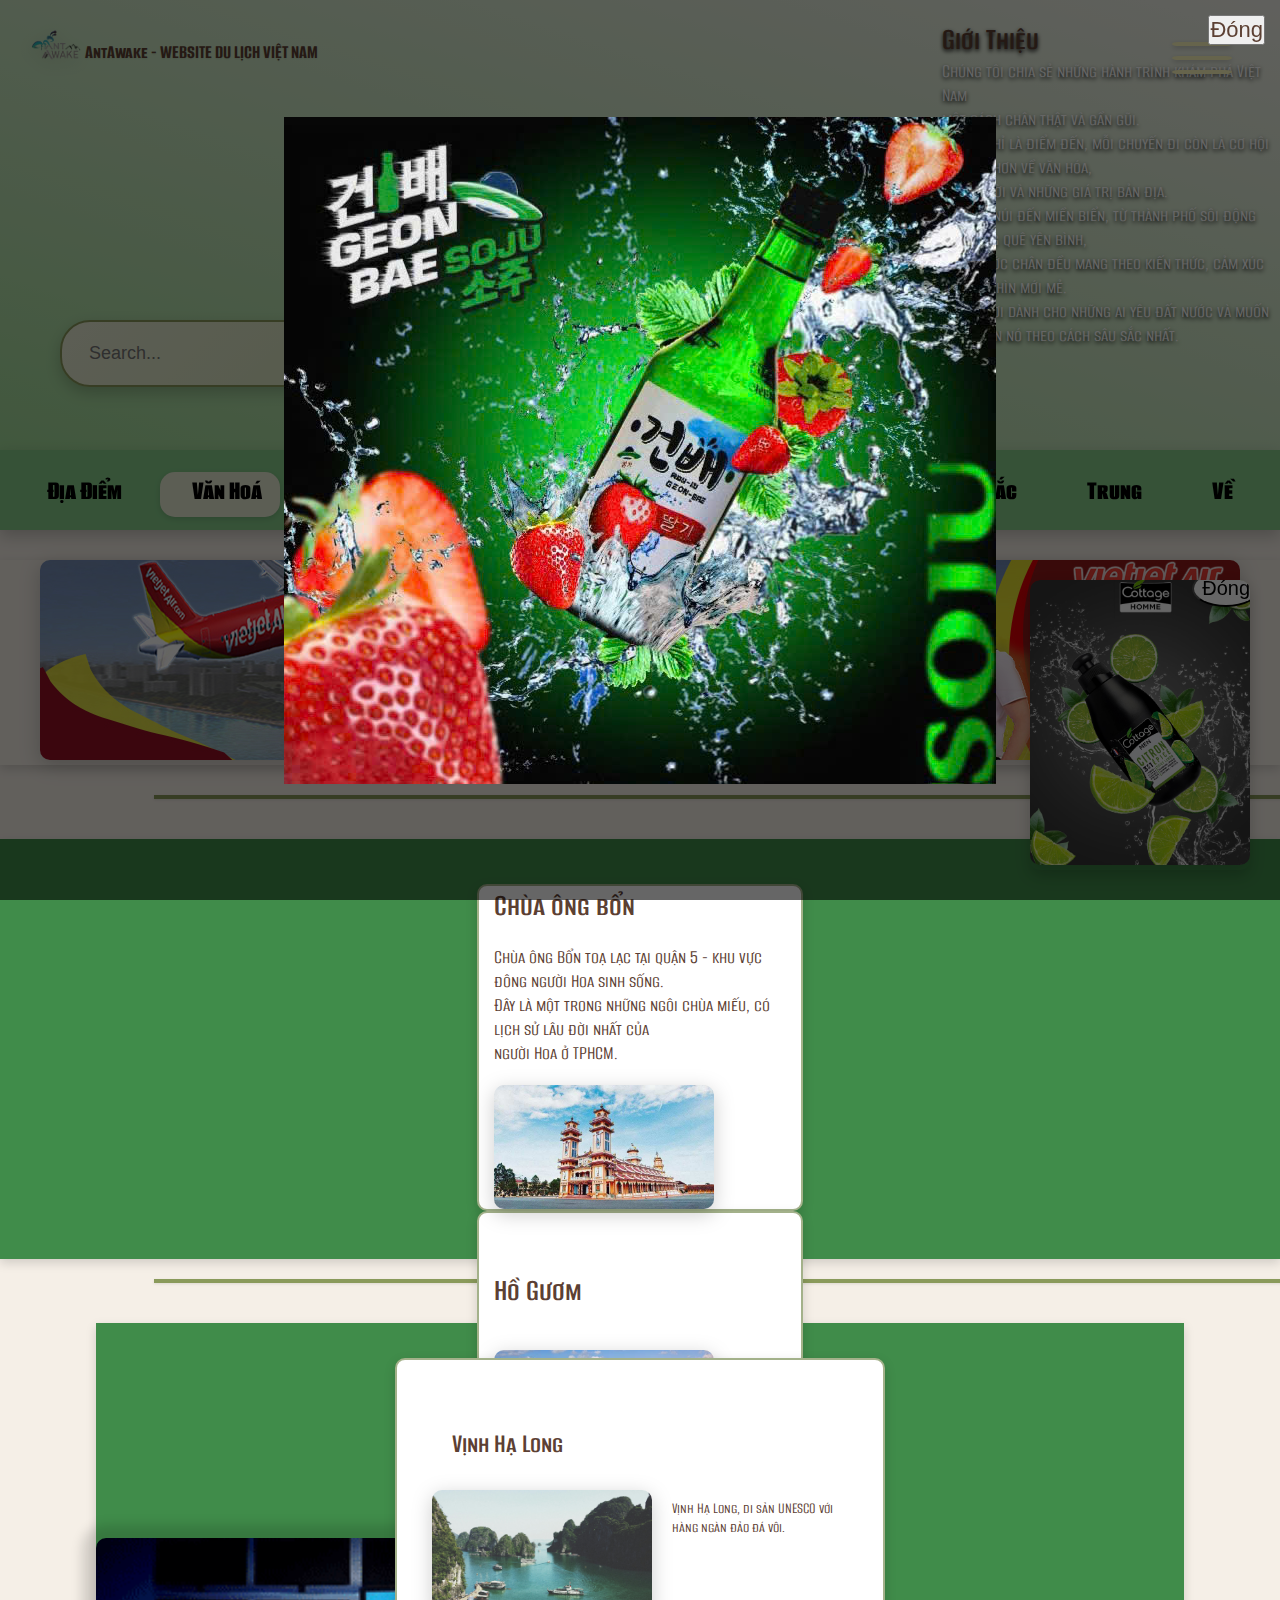
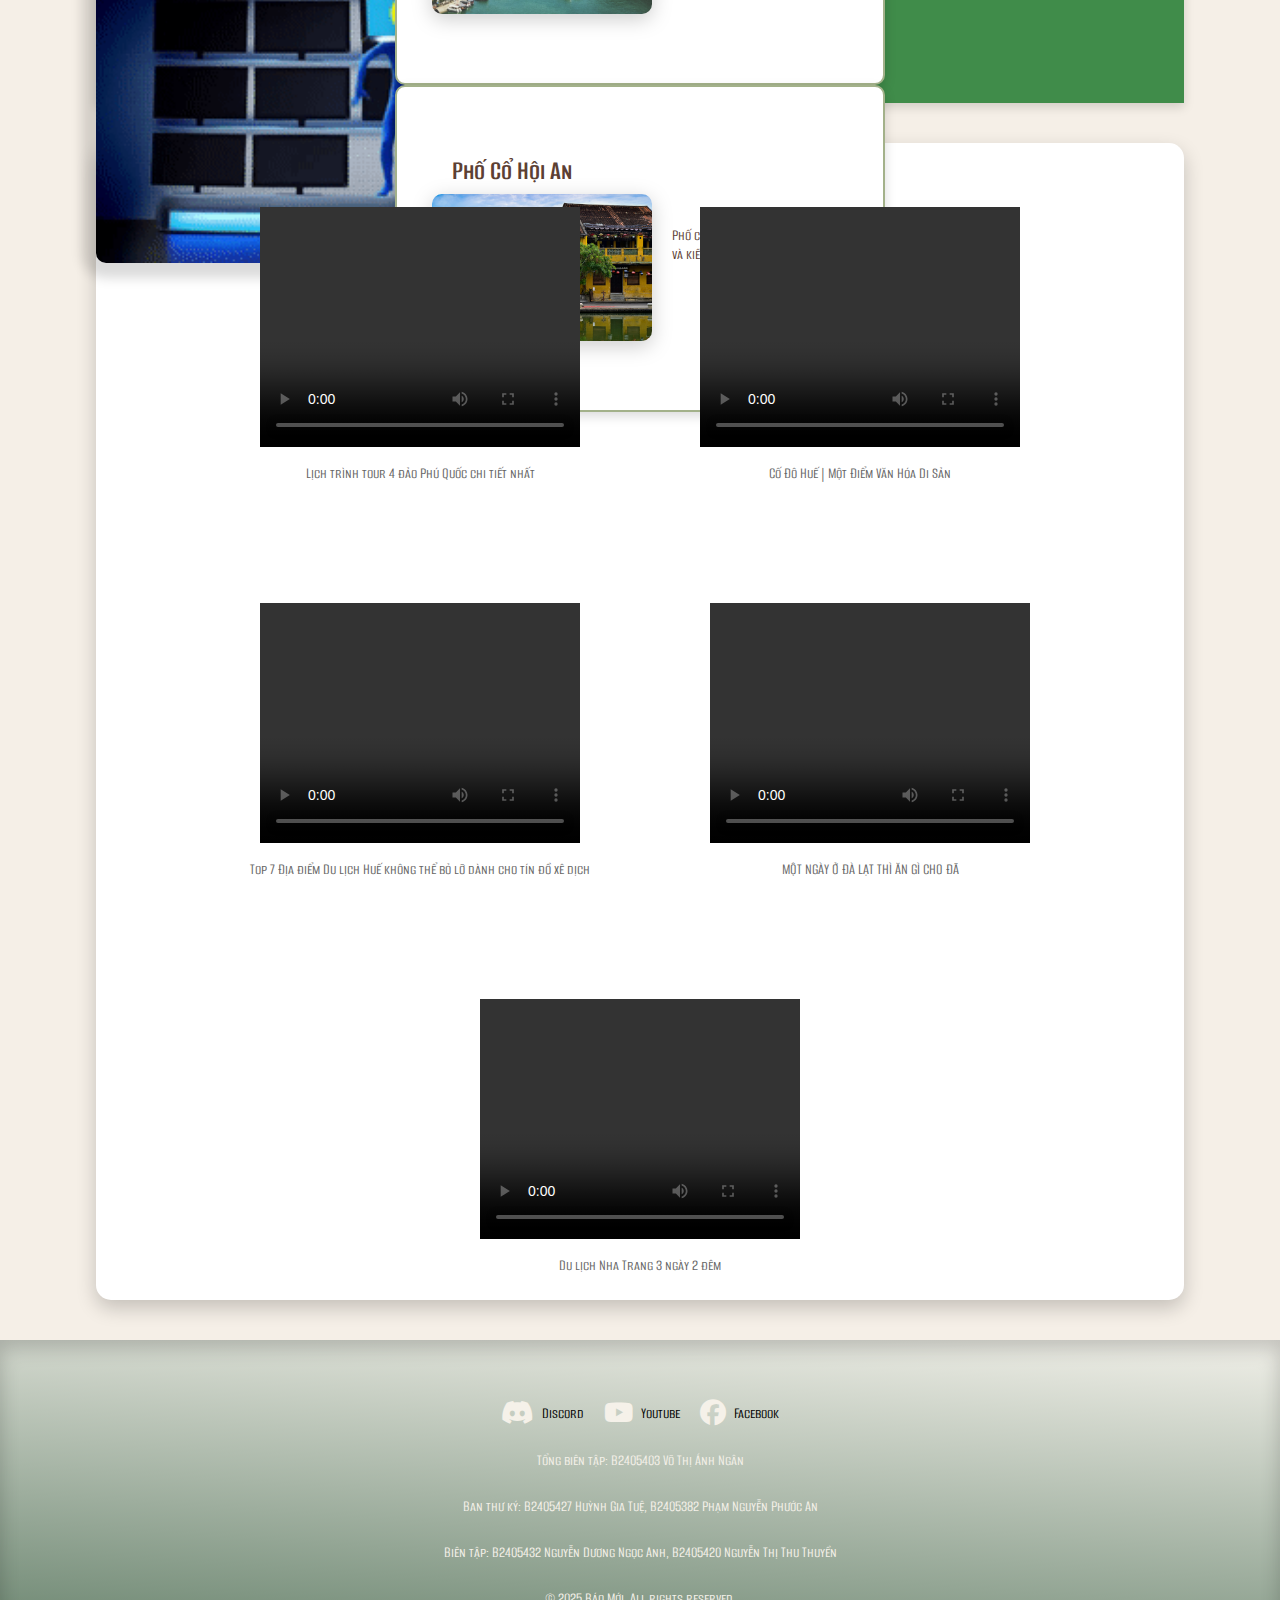
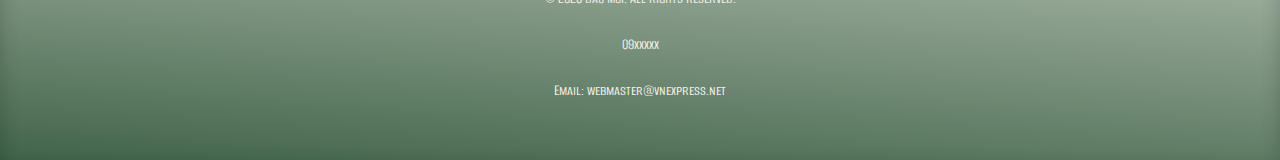
<file: index.html>
<!DOCTYPE html>
<html lang="en">
  <head>
    <meta charset="UTF-8" />
    <meta name="viewport" content="width=device-width, initial-scale=1.0" />
    <title>AntAwake</title>
    <link rel="stylesheet" href="style.css" />
    <link rel="icon" type="image/x-icon" href="image/antawake.png" />
    <link
      rel="stylesheet"
      href="https://cdnjs.cloudflare.com/ajax/libs/font-awesome/6.5.0/css/all.min.css"
    />
  </head>
  <body>
    <!-- Pop-up Ad -->
    <div id="popup-ad" class="popup-ad">
      <img src="image/ad_popup.png" alt="Popup Advertisement" />
      <button class="close-popup">Đóng</button>
    </div>
    <header>
      <div class="logo">
        <img src="image/antawake.png" />
      </div>

      <div class="Introduction">
        <h1>Giới Thiệu</h1>
        <p>
          Chúng tôi chia sẻ những hành trình khám phá Việt Nam
          <br />
          một cách chân thật và gần gũi.
          <br />
          Không chỉ là điểm đến, mỗi chuyến đi còn là cơ hội để hiểu hơn về văn
          hóa,
          <br />
          con người và những giá trị bản địa.

          <br />
          Từ miền núi đến miền biển, từ thành phố sôi động đến làng quê yên
          bình,
          <br />
          từng bước chân đều mang theo kiến thức, cảm xúc và góc nhìn mới mẻ.
          <br />
          Đây là nơi dành cho những ai yêu đất nước và muốn cảm nhận nó theo
          cách sâu sắc nhất.
        </p>
      </div>

      <div class="search-bar">
        <input type="text" placeholder="Search..." />
        <button class="clear-search" style="display: none">
          <i class="fas fa-times"></i>
        </button>
        <button class="search-btn"><i class="fas fa-search"></i></button>
      </div>

      <div class="clb">
        <img src="image/antawake.png" />
        <b>AntAwake - WEBSITE DU LỊCH VIỆT NAM</b>
      </div>

      <ul class="hamburger-menu">
        <li class="hamburger"></li>
        <li class="hamburger"></li>
        <li class="hamburger"></li>
      </ul>

      <nav class="Menu">
        <li><a href="index.html">Home</a></li>
        <li><a href="#Địa Điểm">Địa Điểm</a></li>
        <li><a href="#Văn Hoá">Văn Hoá</a></li>
        <li><a href="#Ẩm Thực">Ẩm Thực</a></li>
        <li><a href="#Video">Video</a></li>
        <li><a href="#PodCast">PodCast</a></li>
        <li><a href="#WeBlog">WeBlog</a></li>
      </nav>
    </header>

    <nav class="Content">
      <ul class="choosecontent">
        <li><b>Địa Điểm</b></li>
        <li><b>Văn Hoá</b></li>
        <li><b>Ẩm Thực</b></li>
        <li><b>WeBlog</b></li>
        <li><b>Video</b></li>
        <li><b>PodCast</b></li>
        <li><b>Nam</b></li>
        <li><b>Bắc</b></li>
        <li><b>Trung</b></li>
        <li><b>Về</b></li>
        <span></span>
      </ul>
    </nav>

    <!-- Nội dung header -->
    <div id="banner-ad" class="banner-ad">
      <a href="https://your-ad-url.com" target="_blank">
        <img src="image/banner_ad.png" alt="Banner Advertisement" />
      </a>
    </div>

    <main>
      <div class="search-results" style="display: none">
        <h1>Kết quả tìm kiếm</h1>
        <div class="results-list"></div>
      </div>

      <div class="background-text">
        <div class="imgtilte" id="mainContent">
          <a href="#">
            <img id="mainImage" src="image/hanoi.png" />
          </a>
          <a href="#">
            <div class="text-content-0">
              <h1 id="mainTitle">Khám phá địa điểm nổi bật tại Việt Nam</h1>
              <p id="mainDescription">
                Các địa danh nổi tiếng và phong cảnh tuyệt đẹp đang chờ bạn khám
                phá.
              </p>
            </div>
          </a>
        </div>
      </div>
      <hr />
      <div class="background-text-2">
        <div class="imgtilte-2-container">
          <div class="imgtilte-2" id="imgtilte2_1">
            <a href="#">
              <div class="text-content">
                <h1>Chùa ông bổn</h1>
                <p>
                  Chùa ông Bổn toạ lạc tại quận 5 - khu vực đông người Hoa sinh
                  sống.
                  <br />
                  Đây là một trong những ngôi chùa miếu, có lịch sử lâu đời nhất
                  của
                  <br />
                  người Hoa ở TPHCM.
                </p>
                <img src="image/chùa.png" />
              </div>
            </a>
          </div>
          <div class="imgtilte-2" id="imgtilte2_2">
            <a href="#">
              <div class="text-content">
                <h1>Hồ Gươm</h1>
                <p></p>
                <img src="image/hanoi.png" />
              </div>
            </a>
          </div>
          <div>
            <a href="https://www.dienmayxanh.com/...">
              <img
                src="image/name.gif"
                style="
                  width: 600px;
                  height: 325px;
                  border-radius: 10px;
                  box-shadow: 0 1px 12px 14px rgba(0, 0, 0, 0.145);
                "
              />
            </a>
          </div>
        </div>
      </div>
      <hr />
      <div>
        <div class="imgtilte-3-container">
          <div class="imgtilte-3" id="imgtilte3_1">
            <a href="#">
              <div class="tilt-3">
                <h1>Vịnh Hạ Long</h1>
                <img src="image/halong.png" />
                <p>Vịnh Hạ Long, di sản UNESCO với hàng ngàn đảo đá vôi.</p>
              </div>
            </a>
          </div>
          <div class="imgtilte-3" id="imgtilte3_2">
            <a href="#">
              <div class="tilt-3">
                <h1>Phố Cổ Hội An</h1>
                <img src="image/hoian.png" />
                <p>Phố cổ Hội An với đèn lồng rực rỡ và kiến trúc cổ kính.</p>
              </div>
            </a>
          </div>
        </div>
      </div>

      <div class="postcard-content" id="postCardContent" style="display: none">
        <h1>Chào mừng đến với PodCast</h1>
        <p>Thiết kế và gửi những tấm bưu thiếp độc đáo để chia sẻ cảm xúc!</p>
        <div class="postcard-gallery">
          <div class="postcard-item">
            <a
              href="search-bao/bao.html?menu=PodCast&section=postcard1&title=postcard1"
            >
              <img src="image/postcastall.png" alt="PodCast 1" />
              <p>
                Hội An là một thành phố cổ nằm bên sông Thu Bồn, thuộc tỉnh ...
              </p>
            </a>
          </div>

          <div class="postcard-item">
            <a
              href="search-bao/bao.html?menu=PodCast&section=postcard2&title=postcard2"
            >
              <img src="image/postcastall.png" alt="PodCast 2" />
              <p>
                Đà Lạt là thành phố nằm trên cao nguyên Lâm Viên, tỉnh Lâm
                Đồng..
              </p>
            </a>
          </div>

          <div class="postcard-item">
            <a
              href="search-bao/bao.html?menu=PodCast&section=postcard3&title=postcard3"
            >
              <img src="image/postcastall.png" alt="PodCast 3" />
              <p>
                Hà Giang là tỉnh địa đầu Tổ quốc, nằm ở vùng núi phía Bắc Việt
                Nam, nổi tiếng với cảnh quan hùng vĩ
              </p>
            </a>
          </div>
          <div class="postcard-item">
            <a
              href="search-bao/bao.html?menu=PodCast&section=postcard4&title=postcard4"
            >
              <img src="image/postcastall.png" alt="PodCast 4" />
              <p>
                Hà Tiên là một thị xã ven biển thuộc tỉnh Kiên Giang, nằm ở phía
                Tây Nam của Việt Nam
              </p>
            </a>
          </div>
        </div>
      </div>

      <div class="weblog-content" id="WeBlogContent" style="display: none">
        <h1>WeBlog</h1>
        <div class="blog-posts">
          <div class="blog-post">
            <h2>Hành trình tuổi trẻ</h2>
            <p>
              Hội An là một thành phố cổ nằm bên sông Thu Bồn, thuộc tỉnh Quảng
              Nam, nổi tiếng với vẻ đẹp cổ kính và bình yên. Phố cổ Hội An được
              UNESCO công nhận là Di sản Văn hóa Thế giới, nổi bật với những
              ngôi nhà mái ngói rêu phong, đèn lồng rực rỡ và kiến trúc pha trộn
              giữa Việt, Trung, Nhật, Pháp. Hội An hấp dẫn du khách bởi không
              gian trầm lắng, các lễ hội truyền thống, ẩm thực đặc sắc và những
              trải nghiệm như đi thuyền trên sông Hoài hay thả đèn hoa đăng vào
              ban đêm....
            </p>
            <a
              href="search-bao/bao.html?menu=WeBlog&section=WeBlog1&title=WeBlog1"
            >
              Đọc Thêm
            </a>
          </div>
          <div class="blog-post">
            <h2>Lần Đầu Đi Du Lịch? Đây Là 5 Điều Mình Ước Biết Sớm Hơn</h2>
            <p>Lần Đầu Đi Du Lịch? Đây Là 5 Điều Mình Ước Biết Sớm Hơn...</p>
            <a
              href="search-bao/bao.html?menu=WeBlog&section=WeBlog2&title=WeBlog2"
            >
              Đọc Thêm
            </a>
          </div>

          <div class="blog-post">
            <h2>Trãi nghiệm Phú Quốc</h2>
            <p>
              Di chuyển bằng phương tiện gì ? Có hai cách cho bạn: máy bay hoặc
              di chuyển bằng tàu. Với tôi, là một người thích tối ưu chi phí và
              một phần không cách xa Phú Quốc là bao nên tôi chọn cách đi xe
              khách ra bến tàu rồi sau đó di chuyển bằng tàu...
            </p>
            <a
              href="search-bao/bao.html?menu=WeBlog&section=WeBlog3&title=WeBlog3"
            >
              Đọc Thêm
            </a>
          </div>

          <div class="blog-post">
            <h2>Phú Quốc – Hành trình của những cơn sóng và tiếng cười</h2>
            <p>
              Người ta bảo” Đi đâu không quan trọng, quan trọng là đi với ai”.
              Còn tôi thì khác: “ Đi đâu không quan trọng, quan trọng là đừng để
              bị say sóng!...
            </p>
            <a
              href="search-bao/bao.html?menu=WeBlog&section=WeBlog4&title=WeBlog4"
            >
              Đọc Thêm
            </a>
          </div>
          <div class="blog-post">
            <h2>Những trải nghiệm tuyệt vời khi đi du lịch Nha Trang</h2>
            <p>
              Chào các bạn, hôm nay tôi sẽ kể cho các bạn nghe về những trải
              nghiệm du lịch thú vị về địa điểm Nha Trang ...
            </p>
            <a
              href="search-bao/bao.html?menu=WeBlog&section=WeBlog5&title=WeBlog5"
            >
              Đọc Thêm
            </a>
          </div>
        </div>
      </div>

      <div id="videoContent" class="video-content active">
        <h1>Video</h1>
        <div class="video-grid">
          <div class="video-item">
            <video width="320" height="240" controls>
              <source src="video/lichtrinh.mp4" type="video/mp4" />
            </video>
            <p>Lịch trình tour 4 đảo Phú Quốc chi tiết nhất</p>
          </div>
          <div class="video-item">
            <video width="320" height="240" controls>
              <source src="video/codohue.mp4" type="video/mp4" />
            </video>
            <p>Cố Đô Huế | Một Điểm Văn Hóa Di Sản</p>
          </div>
          <div class="video-item">
            <video width="320" height="240" controls>
              <source src="video/top7.mp4" type="video/mp4" />
            </video>
            <p>
              Top 7 Địa điểm Du lịch Huế không thể bỏ lỡ dành cho tín đồ xê dịch
            </p>
          </div>
          <div class="video-item">
            <video width="320" height="240" controls>
              <source src="video/motngay.mp4" type="video/mp4" />
            </video>
            <p>MỘT NGÀY Ở ĐÀ LẠT THÌ ĂN GÌ CHO ĐÃ</p>
          </div>
          <div class="video-item">
            <video width="320" height="240" controls>
              <source src="video/chitiet.mp4" type="video/mp4" />
            </video>
            <p>Du lịch Nha Trang 3 ngày 2 đêm</p>
          </div>
        </div>
      </div>
    </main>

    <div id="floating-ad" class="floating-ad">
      <img src="image/floating_ad.png" alt="Floating Advertisement" />
      <button class="close-floating">Đóng</button>
    </div>

    <footer>
      <div class="footer-links">
        <a href="https://discord.gg/Rf9HCrpZ" class="link">
          <span class="footer-icon fa-brands fa-discord"></span>
          <span>Discord</span>
        </a>
        <a href="https://www.youtube.com/@ANTAwake" class="link">
          <span class="footer-icon fa-brands fa-youtube"></span>
          <span>Youtube</span>
        </a>
        <a
          href="https://www.facebook.com/people/Ant-Awake/61577991787089/?_rdc=1&_rdr"
          class="link"
        >
          <span class="footer-icon fa-brands fa-facebook"></span>
          <span>Facebook</span>
        </a>
      </div>

      <div class="footer-text">
        <p>Tổng biên tập: B2405403 Võ Thị Ánh Ngân</p>
        <p>Ban thư ký: B2405427 Huỳnh Gia Tuệ, B2405382 Phạm Nguyễn Phước An</p>
        <p>
          Biên tập: B2405432 Nguyễn Dương Ngọc Anh, B2405420 Nguyễn Thị Thu
          Thuyền
        </p>

        <p>© 2025 Báo Mới. All rights reserved.</p>
        <p>09xxxxx</p>
        <p>Email: webmaster@vnexpress.net</p>
      </div>
    </footer>

    <script src="Main.js"></script>
  </body>
</html>
</file>
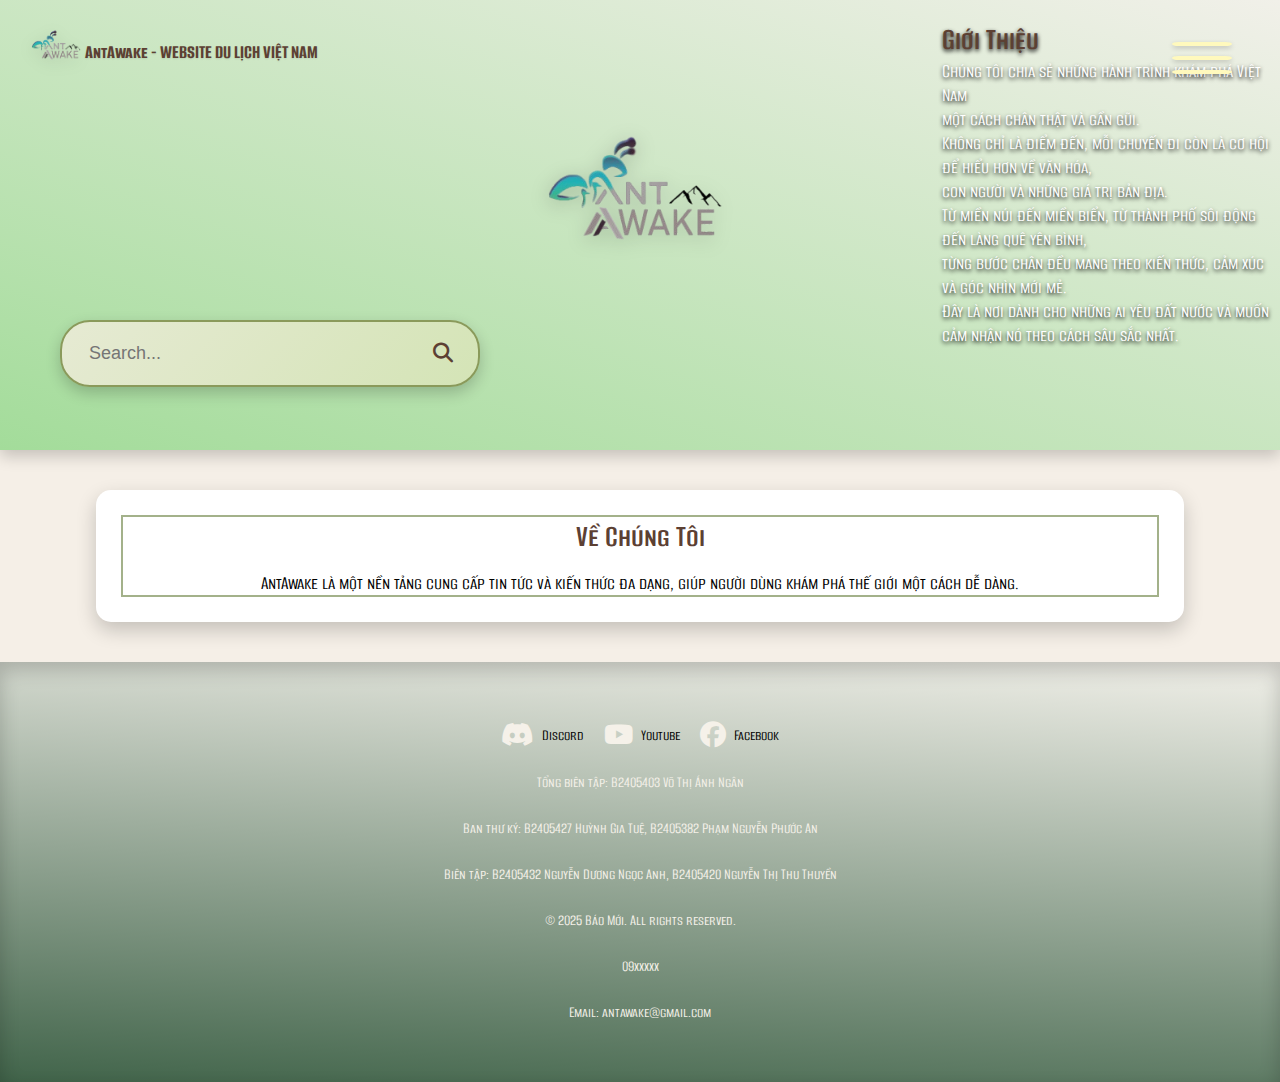
<file: Menu/about.html>
<!DOCTYPE html>
<html lang="vi">
<head>
  <meta charset="UTF-8">
  <meta name="viewport" content="width=device-width, initial-scale=1.0">
  <title>About - AntAwake</title>
  <link rel="stylesheet" href="../style.css">
  <link rel="icon" type="../image/x-icon" href="../image/antawake.png" />
   <link
      rel="stylesheet"
      href="https://cdnjs.cloudflare.com/ajax/libs/font-awesome/6.5.0/css/all.min.css"
    />
</head>
<body>
  <header>
     <div class="logo">
        <img src="../image/antawake.png"/>
      </div>

      <div class="Introduction">
        <h1>Giới Thiệu</h1>
        <p>
          Chúng tôi chia sẻ những hành trình khám phá Việt Nam
          <br />
          một cách chân thật và gần gũi.
          <br />
          Không chỉ là điểm đến, mỗi chuyến đi còn là cơ hội để hiểu hơn về văn
          hóa,
          <br />
          con người và những giá trị bản địa.

          <br />
          Từ miền núi đến miền biển, từ thành phố sôi động đến làng quê yên
          bình,
          <br />
          từng bước chân đều mang theo kiến thức, cảm xúc và góc nhìn mới mẻ.
          <br />
          Đây là nơi dành cho những ai yêu đất nước và muốn cảm nhận nó theo
          cách sâu sắc nhất.
        </p>
      </div>

      <div class="search-bar">
        <input type="text" placeholder="Search..." />
        <button class="clear-search" style="display: none">
          <i class="fas fa-times"></i>
        </button>
        <button class="search-btn"><i class="fas fa-search"></i></button>
      </div>

      <div class="clb">
        <img src="../image/antawake.png" />
        <b>AntAwake - WEBSITE DU LỊCH VIỆT NAM</b>
      </div>

      <ul class="hamburger-menu">
        <li class="hamburger"></li>
        <li class="hamburger"></li>
        <li class="hamburger"></li>
      </ul>

      <nav class="Menu">
        <li><a href="../index.html">Home</a></li>
       <li><a href="../index.html#Địa Điểm">Địa Điểm</a></li>
        <li><a href="../index.html#Văn Hoá">Văn Hoá</a></li>
        <li><a href="../index.html#Ẩm Thực">Ẩm Thực</a></li>
        <li><a href="../index.html#Video">Video</a></li>
        <li><a href="../index.html#PodCast">PodCast</a></li>
        <li><a href="../index.html#WeBlog">WeBlog</a></li>
      </nav>
  </header>
  <main>
    <section class="about-content">
      <div class="about-list">
      <h1>Về Chúng Tôi</h1>
      <p>AntAwake là một nền tảng cung cấp tin tức và kiến thức đa dạng, giúp người dùng khám phá thế giới một cách dễ dàng.</p>
      </div>
    </section>
  </main>
  
  <footer>
  <div class="footer-links">
    <a href="https://discord.gg/Rf9HCrpZ" class="link">
      <span class="footer-icon fa-brands fa-discord"></span>
      <span>Discord</span>
    </a>
    <a href="https://www.youtube.com/@ANTAwake" class="link">
      <span class="footer-icon fa-brands fa-youtube"></span>
      <span>Youtube</span>
    </a>
    <a href="https://www.facebook.com/people/Ant-Awake/61577991787089/?_rdc=1&_rdr" class="link">
      <span class="footer-icon fa-brands fa-facebook"></span>
      <span>Facebook</span>
    </a>
  </div>

  <div class="footer-text">
    <p>Tổng biên tập: B2405403 Võ Thị Ánh Ngân</p>
    <p>Ban thư ký: B2405427 Huỳnh Gia Tuệ, B2405382 Phạm Nguyễn Phước An </p>
    <p>Biên tập: B2405432 Nguyễn Dương Ngọc Anh, B2405420 Nguyễn Thị Thu Thuyền </p>
    
    <p>© 2025 Báo Mới. All rights reserved.</p>
    <p>09xxxxx</p>
    <p>Email: antawake@gmail.com</p>
  </div>
</footer>

    <script src="../Main.js"></script>
</body>
</html>
</file>
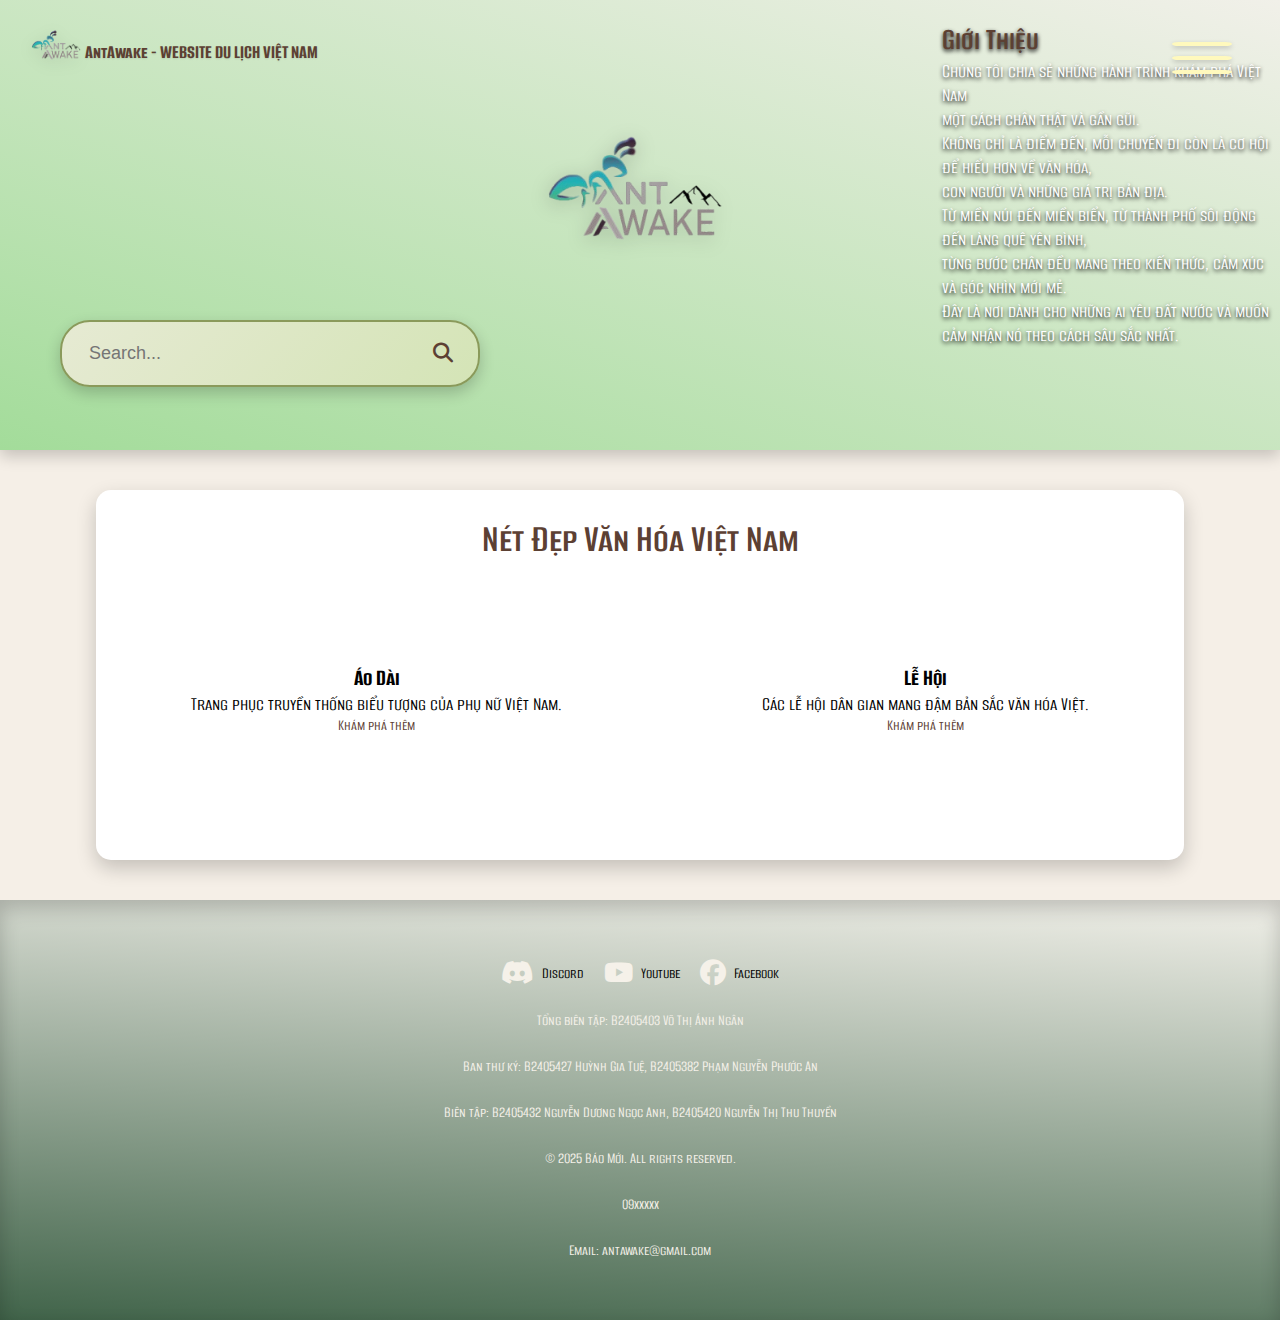
<file: Menu/culture.html>
<!DOCTYPE html>
<html lang="vi">
<head>
  <meta charset="UTF-8">
  <meta name="viewport" content="width=device-width, initial-scale=1.0">
  <title>Văn Hóa - AntAwake</title>
  <link rel="stylesheet" href="../style.css">
  <link rel="icon" type="../image/x-icon" href="../image/antawake.png" />
   <link
      rel="stylesheet"
      href="https://cdnjs.cloudflare.com/ajax/libs/font-awesome/6.5.0/css/all.min.css"
    />
</head>
<body>
  <header>
     <div class="logo">
        <img src="../image/antawake.png"/>
      </div>

      <div class="Introduction">
        <h1>Giới Thiệu</h1>
        <p>
          Chúng tôi chia sẻ những hành trình khám phá Việt Nam
          <br />
          một cách chân thật và gần gũi.
          <br />
          Không chỉ là điểm đến, mỗi chuyến đi còn là cơ hội để hiểu hơn về văn
          hóa,
          <br />
          con người và những giá trị bản địa.

          <br />
          Từ miền núi đến miền biển, từ thành phố sôi động đến làng quê yên
          bình,
          <br />
          từng bước chân đều mang theo kiến thức, cảm xúc và góc nhìn mới mẻ.
          <br />
          Đây là nơi dành cho những ai yêu đất nước và muốn cảm nhận nó theo
          cách sâu sắc nhất.
        </p>
      </div>

      <div class="search-bar">
        <input type="text" placeholder="Search..." />
        <button class="clear-search" style="display: none">
          <i class="fas fa-times"></i>
        </button>
        <button class="search-btn"><i class="fas fa-search"></i></button>
      </div>

      <div class="clb">
        <img src="../image/antawake.png" />
        <b>AntAwake - WEBSITE DU LỊCH VIỆT NAM</b>
      </div>

      <ul class="hamburger-menu">
        <li class="hamburger"></li>
        <li class="hamburger"></li>
        <li class="hamburger"></li>
      </ul>

      <nav class="Menu">
        <li><a href="../index.html">Home</a></li>
        <li><a href="../Menu/service.html">Service</a></li>
        <li><a href="../Menu/about.html">About</a></li>
        <li><a href="../Menu/report.html">Report</a></li>
       <li><a href="../index.html#Địa Điểm">Địa Điểm</a></li>
        <li><a href="../index.html#Văn Hoá">Văn Hoá</a></li>
        <li><a href="../index.html#Ẩm Thực">Ẩm Thực</a></li>
        <li><a href="../index.html#Video">Video</a></li>
        <li><a href="../index.html#PodCast">PodCast</a></li>
        <li><a href="../index.html#WeBlog">WeBlog</a></li>
      </nav>  
  </header>
  <main>
    <section class="culture-content">
      <h1>Nét Đẹp Văn Hóa Việt Nam</h1>
      <div class="culture-list">
        <div class="culture-item">
          <h2>Áo Dài</h2>
          <p>Trang phục truyền thống biểu tượng của phụ nữ Việt Nam.</p>
          <a href="#">Khám phá thêm</a>
        </div>
        <div class="culture-item">
          <h2>Lễ Hội</h2>
          <p>Các lễ hội dân gian mang đậm bản sắc văn hóa Việt.</p>
          <a href="#">Khám phá thêm</a> 
        </div>
      </div>
    </section>
  </main>
    <footer>
  <div class="footer-links">
    <a href="https://discord.gg/Rf9HCrpZ" class="link">
      <span class="footer-icon fa-brands fa-discord"></span>
      <span>Discord</span>
    </a>
    <a href="https://www.youtube.com/@ANTAwake" class="link">
      <span class="footer-icon fa-brands fa-youtube"></span>
      <span>Youtube</span>
    </a>
    <a href="https://www.facebook.com/people/Ant-Awake/61577991787089/?_rdc=1&_rdr" class="link">
      <span class="footer-icon fa-brands fa-facebook"></span>
      <span>Facebook</span>
    </a>
  </div>

  <div class="footer-text">
    <p>Tổng biên tập: B2405403 Võ Thị Ánh Ngân</p>
    <p>Ban thư ký: B2405427 Huỳnh Gia Tuệ, B2405382 Phạm Nguyễn Phước An </p>
    <p>Biên tập: B2405432 Nguyễn Dương Ngọc Anh, B2405420 Nguyễn Thị Thu Thuyền </p>
    
    <p>© 2025 Báo Mới. All rights reserved.</p>
    <p>09xxxxx</p>
    <p>Email: antawake@gmail.com</p>
  </div>
</footer>

  <script src="../Main.js"></script>

</body>
</html>
</file>
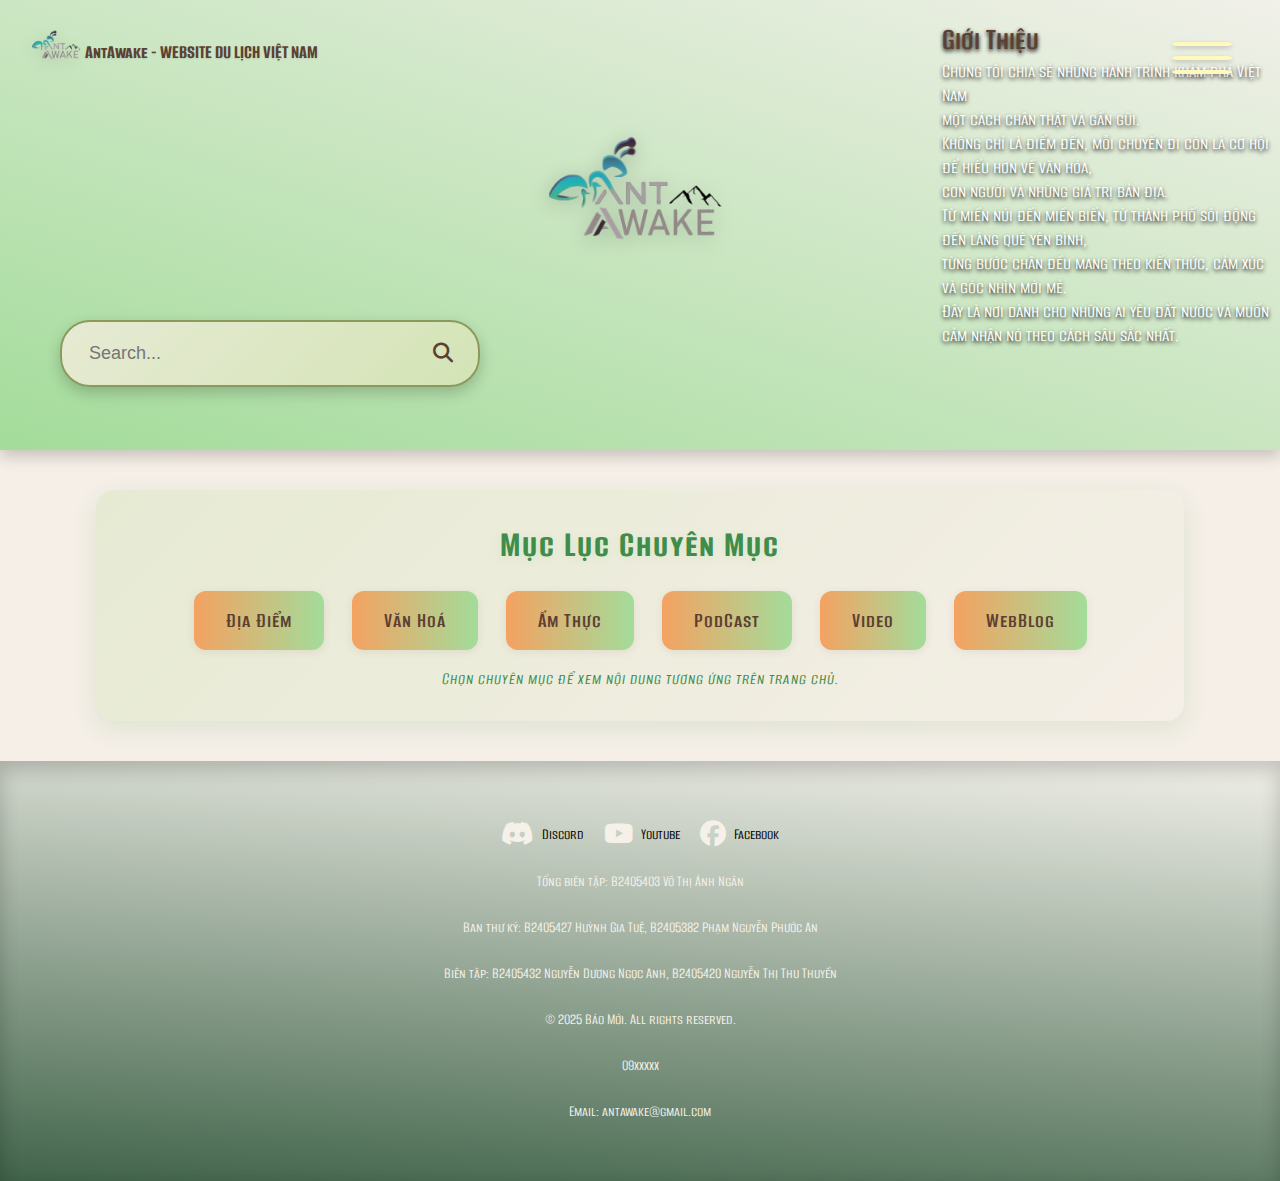
<file: Menu/news.html>
<!DOCTYPE html>
<html lang="vi">
  <head>
    <meta charset="UTF-8" />
    <meta name="viewport" content="width=device-width, initial-scale=1.0" />
    <title>Tin Tức - AntAwake</title>
    <link rel="stylesheet" href="../style.css" />
    <link rel="icon" type="../image/x-icon" href="../image/antawake.png" />
   <link
      rel="stylesheet"
      href="https://cdnjs.cloudflare.com/ajax/libs/font-awesome/6.5.0/css/all.min.css"
    />
  </head>
  <body>
    <header>
      <div class="logo">
        <img src="../image/antawake.png" />
      </div>

      <div class="Introduction">
        <h1>Giới Thiệu</h1>
        <p>
          Chúng tôi chia sẻ những hành trình khám phá Việt Nam
          <br />
          một cách chân thật và gần gũi.
          <br />
          Không chỉ là điểm đến, mỗi chuyến đi còn là cơ hội để hiểu hơn về văn
          hóa,
          <br />
          con người và những giá trị bản địa.

          <br />
          Từ miền núi đến miền biển, từ thành phố sôi động đến làng quê yên
          bình,
          <br />
          từng bước chân đều mang theo kiến thức, cảm xúc và góc nhìn mới mẻ.
          <br />
          Đây là nơi dành cho những ai yêu đất nước và muốn cảm nhận nó theo
          cách sâu sắc nhất.
        </p>
      </div>

      <div class="search-bar">
        <input type="text" placeholder="Search..." />
        <button class="clear-search" style="display: none">
          <i class="fas fa-times"></i>
        </button>
        <button class="search-btn"><i class="fas fa-search"></i></button>
      </div>

      <div class="clb">
        <img src="../image/antawake.png" />
        <b>AntAwake - WEBSITE DU LỊCH VIỆT NAM</b>
      </div>

      <ul class="hamburger-menu">
        <li class="hamburger"></li>
        <li class="hamburger"></li>
        <li class="hamburger"></li>
      </ul>

      <nav class="Menu">
        <li><a href="../index.html">Home</a></li>
        <li><a href="../Menu/service.html">Service</a></li>
        <li><a href="../Menu/about.html">About</a></li>
        <li><a href="../Menu/report.html">Report</a></li>
         <li><a href="../index.html#Địa Điểm">Địa Điểm</a></li>
        <li><a href="../index.html#Văn Hoá">Văn Hoá</a></li>
        <li><a href="../index.html#Ẩm Thực">Ẩm Thực</a></li>
        <li><a href="../index.html#Video">Video</a></li>
        <li><a href="../index.html#PodCast">PodCast</a></li>
        <li><a href="../index.html#WeBlog">WeBlog</a></li>
      </nav>
    </header>
        <main>
      <section class="toc-content">
        <h1>Mục Lục Chuyên Mục</h1>
        <ul class="toc-list">
          <li><a href="../index.html#Địa Điểm">Địa Điểm</a></li>
          <li><a href="../index.html#Văn Hoá">Văn Hoá</a></li>
          <li><a href="../index.html#Ẩm Thực">Ẩm Thực</a></li>
          <li><a href="../index.html#PodCast">PodCast</a></li>
          <li><a href="../index.html#Video">Video</a></li>
          <li><a href="../index.html#WebBlog">WebBlog</a></li>
        </ul>
        <p>Chọn chuyên mục để xem nội dung tương ứng trên trang chủ.</p>
      </section>
    </main>
    <footer>
  <div class="footer-links">
    <a href="https://discord.gg/Rf9HCrpZ" class="link">
      <span class="footer-icon fa-brands fa-discord"></span>
      <span>Discord</span>
    </a>
    <a href="https://www.youtube.com/@ANTAwake" class="link">
      <span class="footer-icon fa-brands fa-youtube"></span>
      <span>Youtube</span>
    </a>
    <a href="https://www.facebook.com/people/Ant-Awake/61577991787089/?_rdc=1&_rdr" class="link">
      <span class="footer-icon fa-brands fa-facebook"></span>
      <span>Facebook</span>
    </a>
  </div>

  <div class="footer-text">
    <p>Tổng biên tập: B2405403 Võ Thị Ánh Ngân</p>
    <p>Ban thư ký: B2405427 Huỳnh Gia Tuệ, B2405382 Phạm Nguyễn Phước An </p>
    <p>Biên tập: B2405432 Nguyễn Dương Ngọc Anh, B2405420 Nguyễn Thị Thu Thuyền </p>
    
    <p>© 2025 Báo Mới. All rights reserved.</p>
    <p>09xxxxx</p>
    <p>Email: antawake@gmail.com</p>
  </div>
</footer>

    <script src="../Main.js"></script>
   
  </body>
</html>
</file>
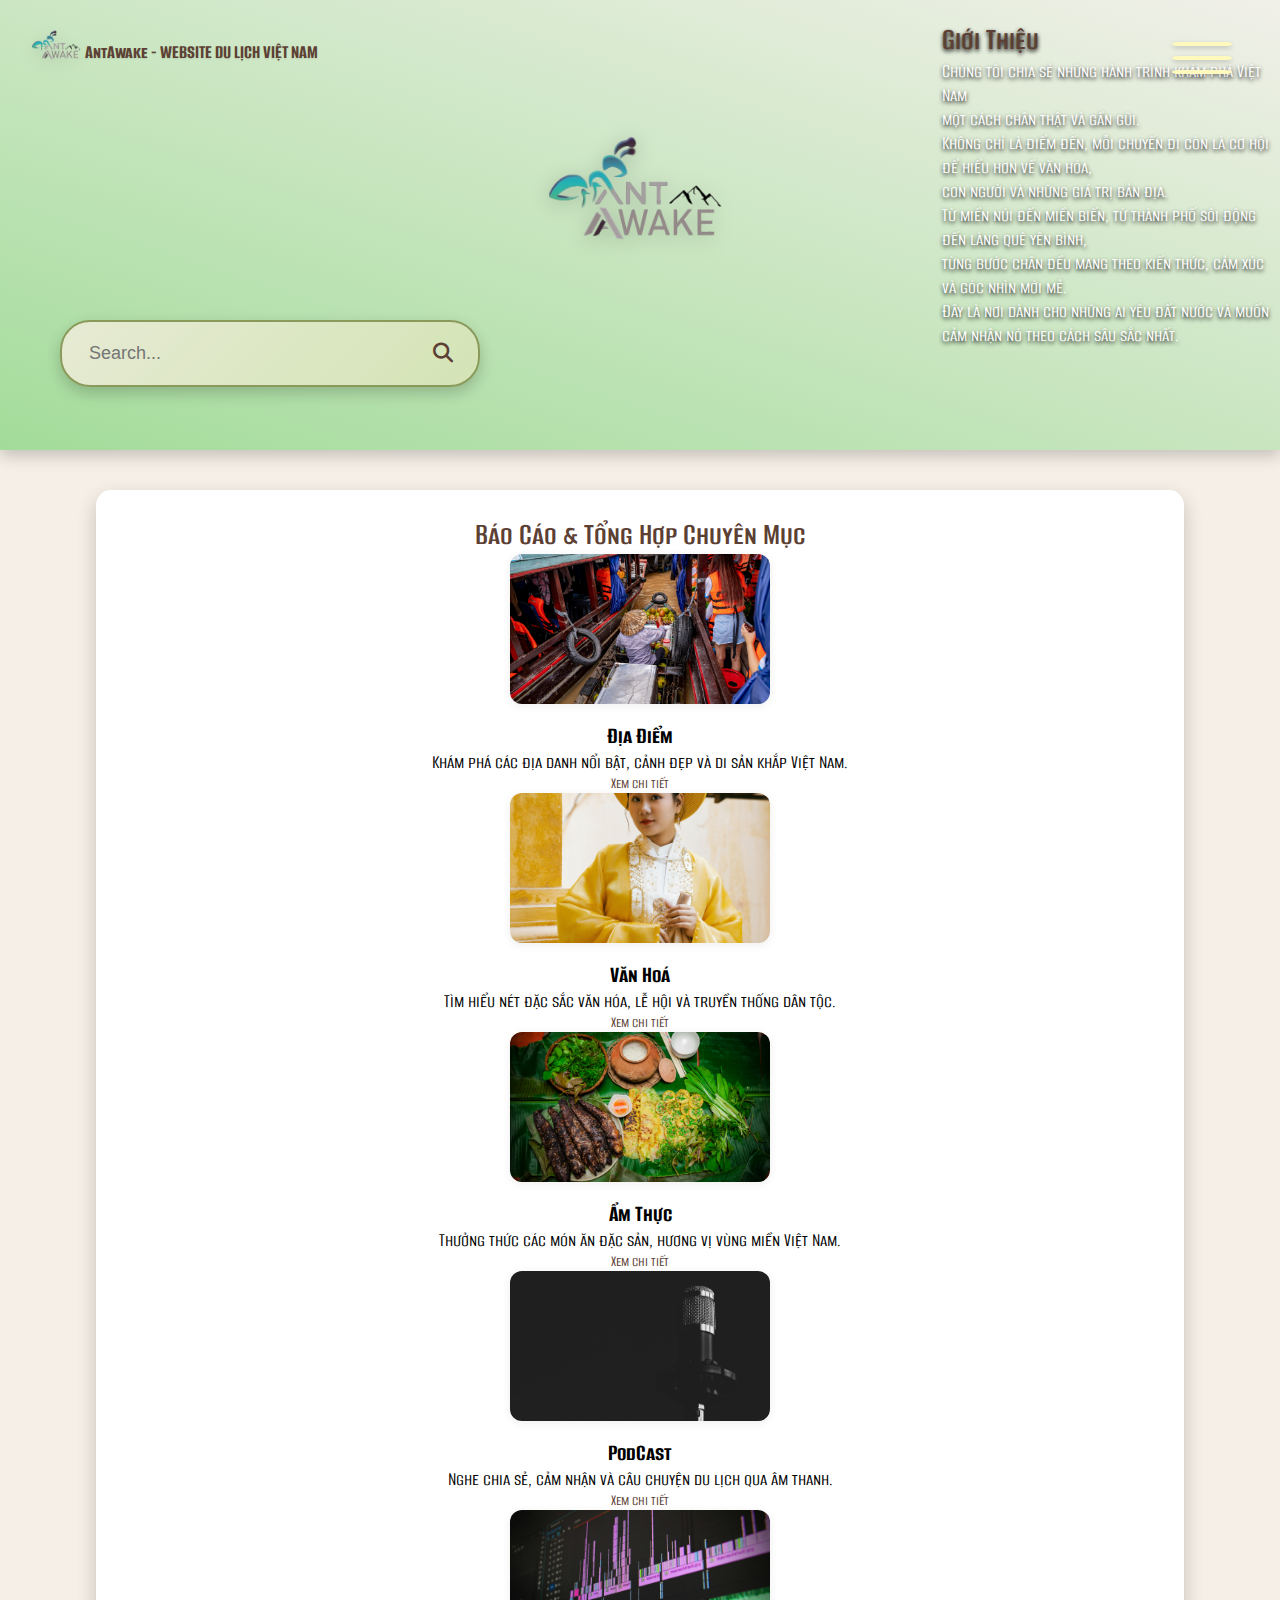
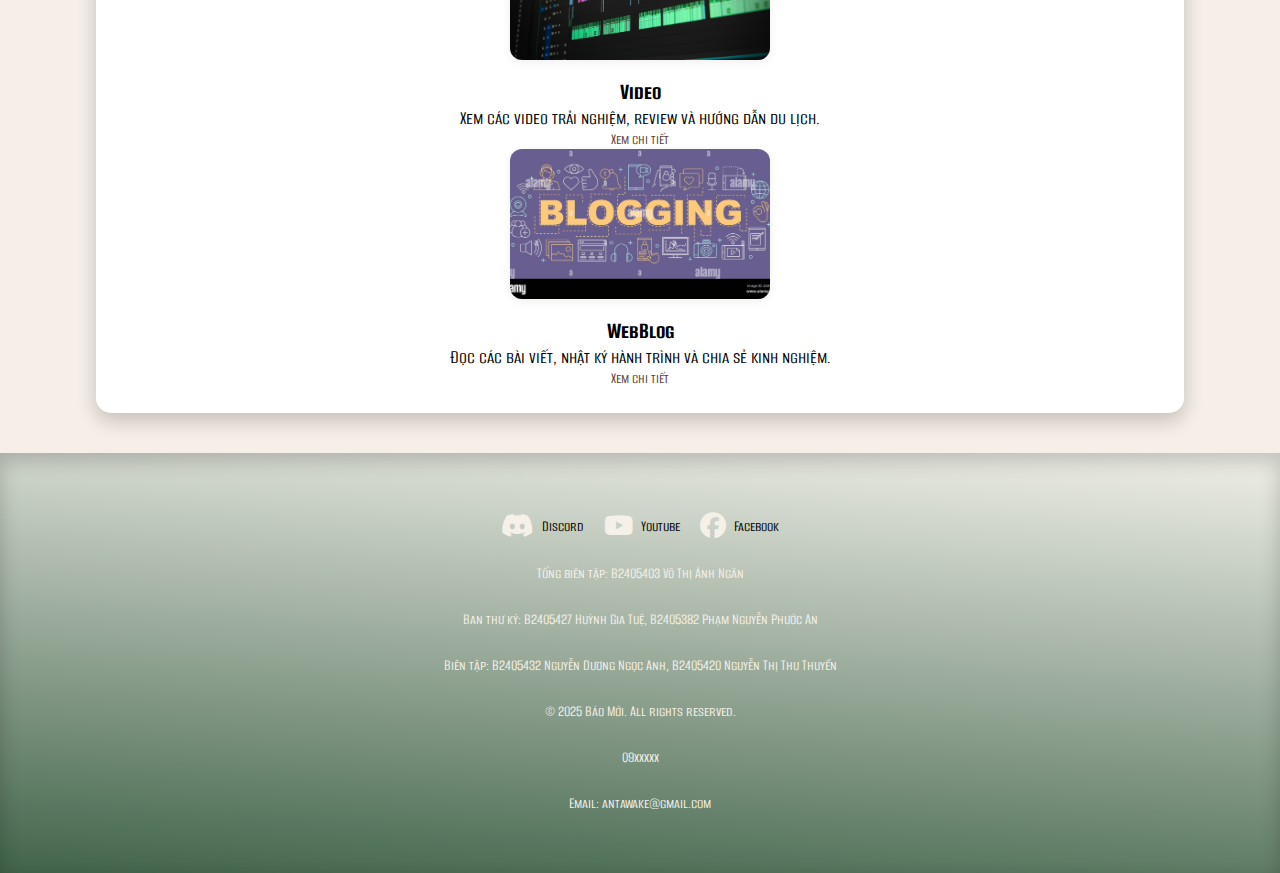
<file: Menu/report.html>
<!DOCTYPE html>
<html lang="vi">
<head>
  <meta charset="UTF-8">
  <meta name="viewport" content="width=device-width, initial-scale=1.0">
  <title>Report - AntAwake</title>
  <link rel="stylesheet" href="../style.css">
  <link rel="icon" type="../image/x-icon" href="../image/antawake.png" />
   <link
      rel="stylesheet"
      href="https://cdnjs.cloudflare.com/ajax/libs/font-awesome/6.5.0/css/all.min.css"
    />
</head>
<body>
  <header>
   <div class="logo">
        <img src="../image/antawake.png"/>
      </div>

      <div class="Introduction">
        <h1>Giới Thiệu</h1>
        <p>
          Chúng tôi chia sẻ những hành trình khám phá Việt Nam
          <br />
          một cách chân thật và gần gũi.
          <br />
          Không chỉ là điểm đến, mỗi chuyến đi còn là cơ hội để hiểu hơn về văn
          hóa,
          <br />
          con người và những giá trị bản địa.

          <br />
          Từ miền núi đến miền biển, từ thành phố sôi động đến làng quê yên
          bình,
          <br />
          từng bước chân đều mang theo kiến thức, cảm xúc và góc nhìn mới mẻ.
          <br />
          Đây là nơi dành cho những ai yêu đất nước và muốn cảm nhận nó theo
          cách sâu sắc nhất.
        </p>
      </div>

      <div class="search-bar">
        <input type="text" placeholder="Search..." />
        <button class="clear-search" style="display: none">
          <i class="fas fa-times"></i>
        </button>
        <button class="search-btn"><i class="fas fa-search"></i></button>
      </div>

      <div class="clb">
        <img src="../image/antawake.png" />
        <b>AntAwake - WEBSITE DU LỊCH VIỆT NAM</b>
      </div>

      <ul class="hamburger-menu">
        <li class="hamburger"></li>
        <li class="hamburger"></li>
        <li class="hamburger"></li>
      </ul>

      <nav class="Menu">
        <li><a href="../index.html">Home</a></li>
        <li><a href="../Menu/service.html">Service</a></li>
        <li><a href="../Menu/about.html">About</a></li>
        <li><a href="../Menu/report.html">Report</a></li>
        <li><a href="../index.html#Địa Điểm">Địa Điểm</a></li>
        <li><a href="../index.html#Văn Hoá">Văn Hoá</a></li>
        <li><a href="../index.html#Ẩm Thực">Ẩm Thực</a></li>
        <li><a href="../index.html#Video">Video</a></li>
        <li><a href="../index.html#PodCast">PodCast</a></li>
        <li><a href="../index.html#WeBlog">WeBlog</a></li>
      </nav>
  </header>
  <!-- ...existing code... -->
<main>
  <section class="report-content">
    <h1>Báo Cáo & Tổng Hợp Chuyên Mục</h1>
    <div class="results-list">
      <div class="result-item">
        <img src="../image/news1.jpg" alt="Địa Điểm">
        <div class="result-content">
          <h2>Địa Điểm</h2>
          <p>Khám phá các địa danh nổi bật, cảnh đẹp và di sản khắp Việt Nam.</p>
          <a href="../index.html#Địa Điểm" class="result-link">Xem chi tiết</a>
        </div>
      </div>
      <div class="result-item">
        <img src="../image/news2.jpg" alt="Văn Hoá">
        <div class="result-content">
          <h2>Văn Hoá</h2>
          <p>Tìm hiểu nét đặc sắc văn hóa, lễ hội và truyền thống dân tộc.</p>
          <a href="../index.html#Văn Hoá" class="result-link">Xem chi tiết</a>
        </div>
      </div>
      <div class="result-item">
        <img src="../image/news3.jpg" alt="Ẩm Thực">
        <div class="result-content">
          <h2>Ẩm Thực</h2>
          <p>Thưởng thức các món ăn đặc sản, hương vị vùng miền Việt Nam.</p>
          <a href="../index.html#Ẩm Thực" class="result-link">Xem chi tiết</a>
        </div>
      </div>
      <div class="result-item">
        <img src="../image/news4.jpg" alt="PodCast">
        <div class="result-content">
          <h2>PodCast</h2>
          <p>Nghe chia sẻ, cảm nhận và câu chuyện du lịch qua âm thanh.</p>
          <a href="../index.html#PodCast" class="result-link">Xem chi tiết</a>
        </div>
      </div>
      <div class="result-item">
        <img src="../image/news5.jpg" alt="Video">
        <div class="result-content">
          <h2>Video</h2>
          <p>Xem các video trải nghiệm, review và hướng dẫn du lịch.</p>
          <a href="../index.html#Video" class="result-link">Xem chi tiết</a>
        </div>
      </div>
      <div class="result-item">
        <img src="../image/news6.jpg" alt="WebBlog">
        <div class="result-content">
          <h2>WebBlog</h2>
          <p>Đọc các bài viết, nhật ký hành trình và chia sẻ kinh nghiệm.</p>
          <a href="../index.html#WebBlog" class="result-link">Xem chi tiết</a>
        </div>
      </div>
    </div>
  </section>
</main>
<!-- ...existing code... -->
  
   <footer>
  <div class="footer-links">
    <a href="https://discord.gg/Rf9HCrpZ" class="link">
      <span class="footer-icon fa-brands fa-discord"></span>
      <span>Discord</span>
    </a>
    <a href="https://www.youtube.com/@ANTAwake" class="link">
      <span class="footer-icon fa-brands fa-youtube"></span>
      <span>Youtube</span>
    </a>
    <a href="https://www.facebook.com/people/Ant-Awake/61577991787089/?_rdc=1&_rdr" class="link">
      <span class="footer-icon fa-brands fa-facebook"></span>
      <span>Facebook</span>
    </a>
  </div>

  <div class="footer-text">
    <p>Tổng biên tập: B2405403 Võ Thị Ánh Ngân</p>
    <p>Ban thư ký: B2405427 Huỳnh Gia Tuệ, B2405382 Phạm Nguyễn Phước An </p>
    <p>Biên tập: B2405432 Nguyễn Dương Ngọc Anh, B2405420 Nguyễn Thị Thu Thuyền </p>
    
    <p>© 2025 Báo Mới. All rights reserved.</p>
    <p>09xxxxx</p>
    <p>Email: antawake@gmail.com</p>
  </div>
</footer>

    <script src="../Main.js"></script>
</body>
</html>
</file>
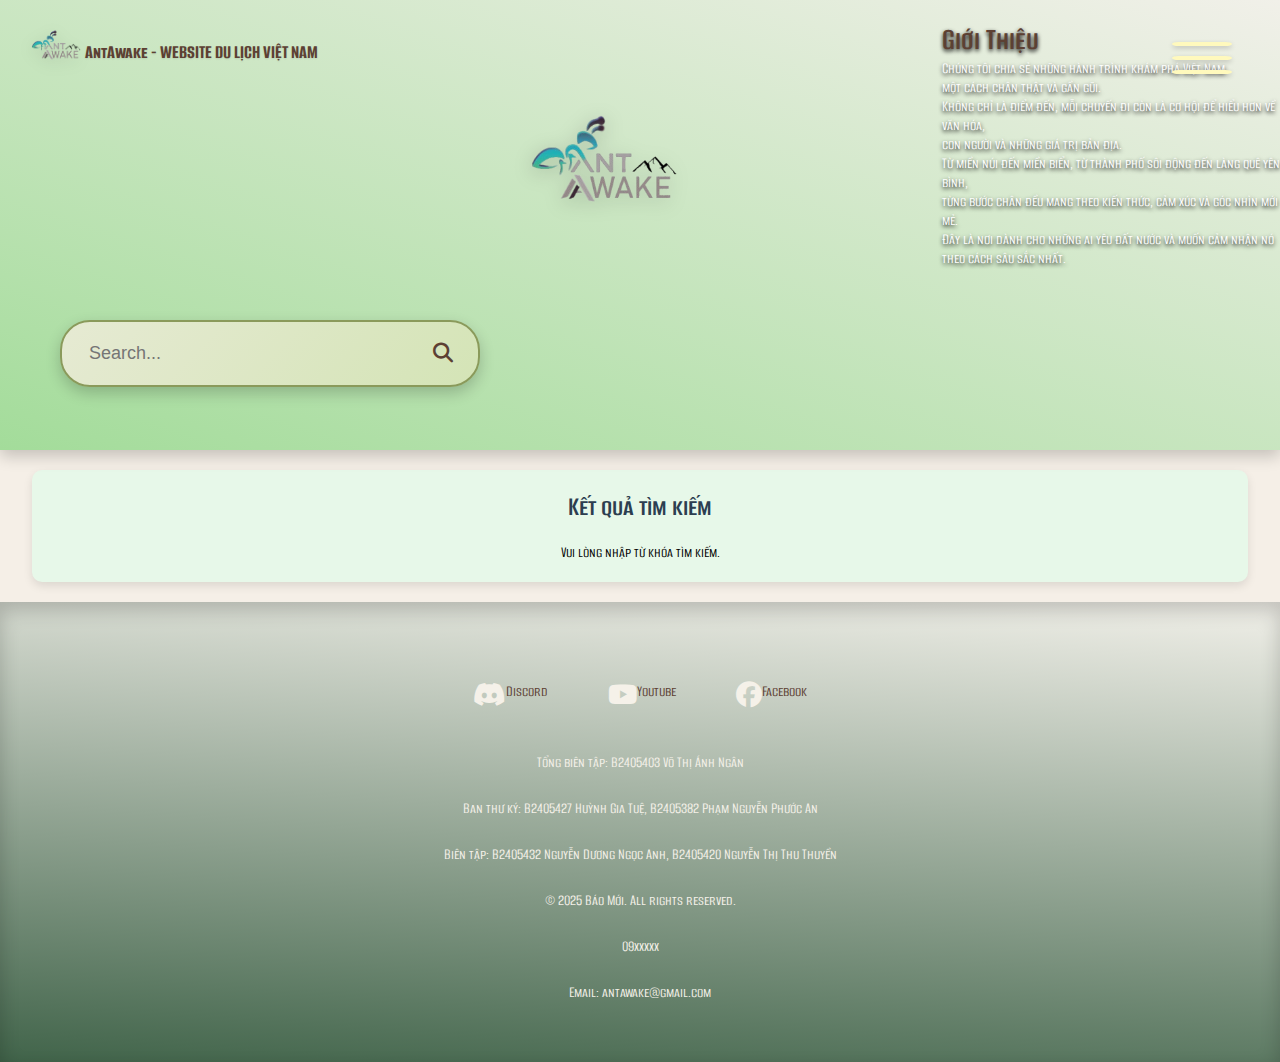
<file: search-bao/search.html>
<!DOCTYPE html>
<html lang="en">
<head>
  <meta charset="UTF-8" />
  <meta name="viewport" content="width=device-width, initial-scale=1.0" />
  <title>AntAwakes</title>
  <link rel="stylesheet" href="search.css"/>
  <link rel="icon" type="/image/x-icon" href="../image/antawake.png" />
  <link rel="stylesheet" href="https://cdnjs.cloudflare.com/ajax/libs/font-awesome/6.5.0/css/all.min.css" />
</head>
<body>
  <header>
   <div class="logo">
        <img src="../image/antawake.png" />
      </div>

      <div class="Introduction">
        <h1>Giới Thiệu</h1>
        <p>
         Chúng tôi chia sẻ những hành trình khám phá Việt Nam <br> một cách chân thật và gần gũi. <br> Không chỉ là điểm đến, mỗi chuyến đi còn là cơ hội để hiểu hơn về văn hóa,
         <br> con người và những giá trị bản địa.

          <br>Từ miền núi đến miền biển, từ thành phố sôi động đến làng quê yên bình,<br> từng bước chân đều mang theo kiến thức, cảm xúc và góc nhìn mới mẻ. <br>  Đây là nơi dành cho những ai yêu đất nước và muốn cảm nhận nó theo cách sâu sắc nhất.
        </p>
      </div>

      <div class="search-bar">
        <input type="text" placeholder="Search..." />
        <button class="clear-search" style="display: none">
          <i class="fas fa-times"></i>
        </button>
        <button class="search-btn"><i class="fas fa-search"></i></button>
      </div>

      <div class="clb">
        <img src="../image/antawake.png" />
        <b>AntAwake - WEBSITE DU LỊCH VIỆT NAM</b>
      </div>

      <ul class="hamburger-menu">
        <li class="hamburger"></li>
        <li class="hamburger"></li>
        <li class="hamburger"></li>
      </ul>

      <nav class="Menu">
        <li><a href="../index.html">Home</a></li>  
      <li><a href="../index.html#Địa Điểm">Địa Điểm</a></li>
        <li><a href="../index.html#Văn Hoá">Văn Hoá</a></li>
        <li><a href="../index.html#Ẩm Thực">Ẩm Thực</a></li>
        <li><a href="../index.html#Video">Video</a></li>
        <li><a href="../index.html#PodCast">PodCast</a></li>
        <li><a href="../index.html#WeBlog">WeBlog</a></li>
      </nav>
  </header>

  <main>
    <div class="search-results">
      <h1>Kết quả tìm kiếm</h1>
      <div class="results-list"></div>
    </div>
  </main>

    <footer>
  <div class="footer-links">
    <a href="https://discord.gg/Rf9HCrpZ" class="link">
      <span class="footer-icon fa-brands fa-discord"></span>
      <span>Discord</span>
    </a>
    <a href="https://www.youtube.com/@ANTAwake" class="link">
      <span class="footer-icon fa-brands fa-youtube"></span>
      <span>Youtube</span>
    </a>
    <a href="https://www.facebook.com/people/Ant-Awake/61577991787089/?_rdc=1&_rdr" class="link">
      <span class="footer-icon fa-brands fa-facebook"></span>
      <span>Facebook</span>
    </a>
  </div>

  <div class="footer-text">
    <p>Tổng biên tập: B2405403 Võ Thị Ánh Ngân</p>
    <p>Ban thư ký: B2405427 Huỳnh Gia Tuệ, B2405382 Phạm Nguyễn Phước An </p>
    <p>Biên tập: B2405432 Nguyễn Dương Ngọc Anh, B2405420 Nguyễn Thị Thu Thuyền </p>
    
    <p>© 2025 Báo Mới. All rights reserved.</p>
    <p>09xxxxx</p>
    <p>Email: antawake@gmail.com</p>
  </div>
</footer>


  <script src="search.js"></script>
</body>
</html>
</file>
<file: style.css>
/* Import Google Font */
@import url("https://fonts.googleapis.com/css2?family=Alumni+Sans+SC:ital,wght@0,100..900;1,100..900&display=swap");

/* Reset and global styles */
* {
  box-sizing: border-box;
  margin: 0;
  padding: 0;
}

html,
body {
  min-height: 100vh;
  margin: 0;
  padding: 0;
  background: #f5efe7; /* Cream background for elegance */
  font-family: "Alumni Sans SC", sans-serif;
}

/* Typography */
p {
  font-size: 20px;
}

h1,
li {
  font-family: "Alumni Sans SC", sans-serif;
  font-optical-sizing: auto;
  font-weight: 600;
  font-style: normal;
  font-size: 32px;
  color: #5c4033; /* Warm brown */
  text-decoration: none;
  transition: color 0.3s ease;
}
a {
  text-decoration: none;
  color: #5c4033; /* Warm brown */
  transition: color 0.3s ease;
}
a:hover {
  color: #ba7c49; /* Peach accent */
}

hr {
  border: 2px solid #8a9a5b; /* Olive green */
  width: 1216px;
  margin: 20px 0 0 154px;
  box-shadow: 0 1px 3px rgba(0, 0, 0, 0.1);
}

/* Header Section */
header {
  background: linear-gradient(1458deg, #a3dc9a, #f1f0e9);
  top: 0;
  left: 0;
  width: 100%;
  height: 450px;
  box-shadow: 0 6px 15px rgba(0, 0, 0, 0.2);
  position: relative;
}

/* Logo Styling */
.logo {
  position: absolute;
  top: 10px;
  left: 446px;
  z-index: 2;
}

.logo img {
  height: 479px;
  width: auto;
  filter: drop-shadow(0 4px 10px rgba(0, 0, 0, 0.2));
  transition: transform 0.3s ease;
}
.logo img:hover {
  transform: scale(1.05);
}

/* Introduction Text */
.Introduction {
  position: absolute;
  top: 20px;
  left: 942px;
  color: #ffffff;
  text-shadow: 0 2px 4px rgb(0 0 0);
  z-index: 2;
}

/* Club Section */
.clb b {
  position: relative;
  top: -76px;
  left: -14px;
  font-size: 20px;
  color: #5c4033; /* Warm brown */
  text-shadow: 0 1px 2px rgba(0, 0, 0, 0.1);
}

.clb img {
  position: relative;
  width: 96px;
  top: -5px;
  left: 3px;
  border-radius: 10px;
  filter: drop-shadow(0 4px 8px rgba(0, 0, 0, 0.15));
  transition: transform 0.3s ease;
}
.clb img:hover {
  transform: scale(1.1);
}

/* Hamburger Menu */
.hamburger {
  margin-top: 10px;
  height: 4px; /* Giảm chiều cao để các thanh mỏng hơn và đều hơn */
  width: 60px;
  background: #5c4033; /* Warm brown */
  border-radius: 20% / 90%;
  transition: 0.5s ease;
  box-shadow: 0 2px 5px rgba(0, 0, 0, 0.2);
  cursor: pointer;
  position: relative;
}

.Menu li:hover {
  background: #f4a261;
  color: #fff;
}
.hamburger-menu {
    list-style: none;
  padding-left: 0;
  position: fixed;
  top: 32px;
  right: 48px;
  width: 60px;
  z-index: 1300; /* Đảm bảo luôn nằm trên menu */
  padding: 0;
  margin: 0;
}

.hamburger-menu li {
  height: 4px; /* Chiều cao đồng đều cho các thanh */
  width: 60px;
  background: #fff9bd; /* Warm brown */
  border-radius: 20% / 90%;
  margin: 10px 0; /* Khoảng cách đều giữa các thanh */
  transition: all 0.5s ease;
  position: relative;
}

/* Hamburger Animation */
ul.active li:nth-child(1) {
  transform: translateY(14px) rotate(45deg); /* Điều chỉnh vị trí và góc quay */
}

ul.active li:nth-child(2) {
  opacity: 0; /* Ẩn thanh giữa khi active */
}

ul.active li:nth-child(3) {
  transform: translateY(-14px) rotate(-45deg); /* Điều chỉnh vị trí và góc quay */
}

/* Top Menu Bar */
.Menu {
  position: fixed;
  top: 0;
  right: 0;
  width: 350px;
  max-width: 90vw;
  height: 100vh;
  background: linear-gradient(135deg, #f5f1e9, #e9d8c2);
  box-shadow: -4px 0 24px rgba(0,0,0,0.18);
  border-radius: 30px 0 0 30px;
  z-index: 1200;
  display: flex;
  flex-direction: column;
  justify-content: flex-start;
  align-items: flex-start;
  padding: 48px 32px 32px 32px;
  transform: translateX(100%);
  transition: transform 0.4s cubic-bezier(.68,-0.55,.27,1.55), opacity 0.3s;
  opacity: 0;
  pointer-events: none;
}
.Menu.active {
  transform: translateX(0);
  opacity: 1;
  pointer-events: auto;
}
@keyframes faded {
  from {
    transform: translateX(0);
    opacity: 0;
  }
  to {
    transform: translateX(-30px);
    opacity: 1;
  }
}

.Menu.closing {
  animation: fadedOut 0.6s ease forwards;
  pointer-events: none;
}

@keyframes fadedOut {
  from {
    transform: translateX(-30px);
    opacity: 1;
  }
  to {
    transform: translateX(0);
    opacity: 0;
  }
}

.Menu li {
  display: block;
  width: 100%;
  padding: 9px 0 18px 12px;
  font-size: 24px;
  border-radius: 12px;
  margin-bottom: 8px;
  background: none;
  color: #5c4033;
  transition: background 0.2s, color 0.2s;
  text-align: left;
}

.Menu li:hover {
  background: #f4a261;
  color: #fff;
}
@media (max-width: 700px) {
  .hamburger-menu {
    top: 18px;
    right: 18px;
    width: 48px;
  }
  .Menu {
    width: 95vw;
    padding: 32px 10px 10px 10px;
    border-radius: 18px 0 0 18px;
  }
}

/* Search Bar */
.search-bar {
  position: absolute;
  left: 60px; /* Cách mép trái 60px, bạn có thể chỉnh lại số này */
  top: 320px; /* Giữ nguyên hoặc điều chỉnh cho phù hợp header */
  transform: none; /* Xóa translateX(-50%) */
  width: 420px; /* Đặt chiều rộng cố định hoặc max-width tuỳ ý */
  max-width: 90vw;
  min-width: 220px;
  display: flex;
  align-items: center;
  background: linear-gradient(135deg, #e6ead3, #d4e4b6);
  border: 2px solid #8a9a5b;
  border-radius: 30px;
  padding: 10px 15px;
  box-shadow: 0 6px 15px rgba(0, 0, 0, 0.2);
  transition: all 0.3s ease;
  z-index: 10;
}

.search-bar:hover {
  box-shadow: 0 8px 20px rgba(0, 0, 0, 0.25);
  transform: translateY(-3px);
}

.search-bar input {
  border: none;
  outline: none;
  font-size: 18px;
  padding: 10px 12px;
  flex: 1;
  background: transparent;
  color: #5c4033; /* Warm brown */
  transition: background 0.3s ease;
}
.search-bar input:focus {
  background: rgba(230, 234, 211, 0.8);
  border-radius: 20px;
}

.search-bar button {
  background: none;
  border: none;
  cursor: pointer;
  padding: 10px;
  font-size: 20px;
  color: #5c4033; /* Warm brown */
  transition: color 0.3s ease, transform 0.3s ease;
}
.search-bar button:hover {
  color: #f4a261; /* Peach accent */
  transform: scale(1.2);
}

.search-bar .clear-search {
  display: none;
  opacity: 0;
  transition: opacity 0.3s ease;
}
.search-bar .clear-search.visible {
  display: block;
  opacity: 1;
}

/* Content Section */
.Content {
  position: sticky;
  top: 0;
  z-index: 1000;
  background-color: #87ce8b;
  box-shadow: 0 6px 15px rgba(0, 0, 0, 0.2);
}

.Content ul {
  display: flex;
  justify-content: center;
  align-items: center;
  list-style: none;
  gap: 60px;
  margin: 0;
  padding: 10px 0;
  height: 80px;
  width: 100%;
}

.Content ul li {
  padding: 12px 25px;
  font-size: 28px;
  color: #000000; /* Cream */
  z-index: 1;
  cursor: pointer;
  transition: transform 0.3s ease;
}
.Content ul li:hover {
  transform: scale(1.1);
  color: #f4a261; /* Peach accent */
}

.choosecontent {
  position: relative;
}

.choosecontent {
  display: none;
}

.choosecontent span {
  position: absolute;
  top: 22px;
  left: 159.825px;
  width: 120.225px;
  height: 56%;
  border-radius: 15px;
  background: #e6ead3; /* Light olive */
  transition: all 0.5s ease;
  z-index: 0;
  box-shadow: 0 2px 6px rgba(0, 0, 0, 0.15);
}

/* Image + Text Box */
.imgtilte {
  position: relative;
  background: #ffffff; /* White */
  width: 85%;
  height: 280px;
  margin: 40px auto;
  align-items: center;
  padding: 25px;
  border-radius: 15px;
  top: 15px;
  box-shadow: 0 8px 20px rgba(0, 0, 0, 0.2);
  overflow: hidden;
  transition: transform 0.3s ease;
}
.imgtilte:hover {
  transform: translateY(-5px);
}

.background-text {
  background: #408c4a;
  width: auto;
  height: 300px;
  box-shadow: 0 4px 10px rgba(0, 0, 0, 0.15);
}

.imgtilte img {
  width: 220px;
  height: auto;
  object-fit: cover;
  border-radius: 10px;
  filter: drop-shadow(0 5px 10px rgba(0, 0, 0, 0.2));
  transition: transform 0.3s ease;
}
.imgtilte img:hover {
  transform: scale(1.05);
}

.imgtilte-2 {
  display: flex;
  flex-direction: row;
  background: #ffffff; /* White */
  width: 30%;
  margin: 0 auto;
  align-items: center;
  gap: 25px;
  padding: 20px;
  border-radius: 15px;
  box-shadow: 0 8px 20px rgba(0, 0, 0, 0.2);
  transition: transform 0.3s ease;
}
.imgtilte-2:hover {
  transform: translateY(-5px);
}

.background-text-2 {
  background: #408c4a;
  width: auto;
  height: 420px;
  box-shadow: 0 4px 10px rgba(0, 0, 0, 0.15);
}

.imgtilte-2 img {
  width: 220px;
  height: 200px;
  object-fit: cover;
  border-radius: 10px;
  filter: drop-shadow(0 5px 10px rgba(0, 0, 0, 0.2));
  transition: transform 0.3s ease;
}
.imgtilte-2 img:hover {
  transform: scale(1.05);
}

.imgtilte-2-container {
  position: relative;
  justify-content: center;
  align-items: flex-start;
  gap: 25px;
  width: 85%;
  margin: 40px auto;
  top: 45px;
}

.imgtilte-3 {
  display: flex;
  flex-direction: row;
  background: #ffffff; /* White */
  width: 45%;
  height: 300px;
  margin: 0 auto;
  align-items: center;
  gap: 25px;
  border-radius: 15px;
  position: relative;
  top: 35px;
  box-shadow: 0 8px 20px rgba(0, 0, 0, 0.2);
  transition: transform 0.3s ease;
}
.imgtilte-3:hover {
  transform: translateY(-5px);
}

.imgtilte-3 img {
  width: 220px;
  height: 220px;
  object-fit: cover;
  border-radius: 10px;
  margin: -140px 0 0 20px;
  filter: drop-shadow(0 5px 10px rgba(0, 0, 0, 0.2));
  transition: transform 0.3s ease;
}
.imgtilte-3 img:hover {
  transform: scale(1.05);
}

.imgtilte-3 p {
  align-items: center;
  border-radius: 10px;
  margin: -120px 10px 10px 260px;
  color: #5c4033; /* Warm brown */
  font-size: 16px;
}

.imgtilte-3 h1 {
  margin: -70px 10px 140px 40px;
  font-size: 28px;
}

.imgtilte-3-container {
  justify-content: center;
  align-items: flex-start;
  gap: 25px;
  width: 85%;
  margin: 40px auto;
  background: #408c4a;
  height: 380px;
  box-shadow: 0 4px 10px rgba(0, 0, 0, 0.15);
}

.text-content-0 {
  display: flex;
  flex-direction: column;
  justify-content: flex-start;
  align-items: flex-start;
  gap: 20px;
  padding: 0 0 70px 20px;
  height: 100%;
  width: 100%;
}

.text-content {
  display: flex;
  flex-direction: column;
  gap: 20px;
}

.text-content h1,
.text-content p {
  margin: 0;
  color: #5c4033; /* Warm brown */
}

.footer-links {
  display: flex;
  justify-content: center;
  gap: 40px;
  margin-bottom: 20px;
}

.link {
  display: flex;
  align-items: center;
  gap: 8px;
  text-decoration: none;
  color: #000;
  font-size: 16px;
  transition: color 0.3s;
}

.link:hover {
  color: #007bff;
}

.footer-icon {
  font-size: 20px;
}

.imgtilte.active {
  margin-bottom: 40px;
  animation: fadeIn 0.6s ease;
}

.imgtilte-2-container.active {
  margin-bottom: 40px;
  animation: fadeIn 0.6s ease;
}

.imgtilte-3-container.active {
  margin-bottom: 40px;
  animation: fadeIn 0.6s ease;
}

@keyframes fadeIn {
  from {
    opacity: 0;
    transform: translateY(20px);
  }
  to {
    opacity: 1;
    transform: translateY(0);
  }
}

/* Footer Section */
footer {
  padding: 60px 0;
  background: linear-gradient(1444deg, #41644a, #f1f0e9);
  text-align: center;
  box-shadow: inset 0 8px 20px rgba(0, 0, 0, 0.2);
}

.footer-links {
  display: flex;
  justify-content: center;
  align-items: center;
  gap: 20px;
  margin-bottom: 25px;
}

.footer-links .link {
  display: flex;
}

.footer-icon {
  font-size: 26px;
  color: #f5f1e9; /* Cream */
  line-height: normal;
  transition: transform 0.3s ease;
}
.footer-icon:hover {
  transform: scale(1.2);
}

.footer-icon a {
  color: inherit;
}

.footer-text {
  display: flex;
  justify-content: center;
  align-items: center;
  gap: 27px;
  flex-wrap: wrap;
  flex-direction: column;
}

.footer-text p {
  font-size: 16px;
  margin: 0;
  color: #f5f1e9; /* Cream */
}

/* Postcard Content */
.postcard-content {
  width: 85%;
  margin: 40px auto;
  background: #ffffff; /* White */
  padding: 25px;
  border-radius: 15px;
  box-shadow: 0 8px 20px rgba(0, 0, 0, 0.2);
  text-align: center;
  transition: transform 0.3s ease;
}
.postcard-content:hover {
  transform: translateY(-5px);
}

.postcard-content h1 {
  font-size: 38px;
  color: #5c4033; /* Warm brown */
  margin-bottom: 25px;
}

.postcard-content p {
  font-size: 17px;
  color: #666666; /* Dark gray */
  margin-bottom: 25px;
}

.postcard-gallery {
  display: flex;
  justify-content: center;
  gap: 50px 300px;
  flex-wrap: wrap;
}

.postcard-gallery img {
  width: 220px;
  height: auto;
  border-radius: 10px;
  transition: transform 0.3s ease;
  filter: drop-shadow(0 5px 10px rgba(0, 0, 0, 0.2));
}
.postcard-gallery img:hover {
  transform: scale(1.05);
}

.postcard-item p {
  margin-top: 12px;
  font-size: 16px;
  color: #666666; /* Dark gray */
}

.postcard-content.active {
  animation: fadeIn 0.6s ease;
}

/* WebBlog and Video Content */
.weblog-content,
.video-content {
  width: 85%;
  margin: 40px auto;
  background: #ffffff; /* White */
  padding: 25px;
  border-radius: 15px;
  box-shadow: 0 8px 20px rgba(0, 0, 0, 0.2);
  text-align: center;
  transition: transform 0.3s ease;
}
.weblog-content:hover,
.video-content:hover {
  transform: translateY(-5px);
}

/* WebBlog Styling */
.blog-posts {
  display: flex;
  flex-direction: column;
  gap: 25px;
}

.blog-post {
  background: #f5f1e9; /* Cream */
  padding: 20px;
  border-radius: 10px;
  text-align: left;
  box-shadow: 0 4px 10px rgba(0, 0, 0, 0.15);
  transition: transform 0.3s ease;
}
.blog-post:hover {
  transform: translateY(-3px);
}

.blog-post h2 {
  font-size: 26px;
  color: #5c4033; /* Warm brown */
}

.blog-post p {
  font-size: 16px;
  color: #666666; /* Dark gray */
}

.blog-post a {
  color: #5c4033; /* Warm brown */
  text-decoration: none;
  font-weight: bold;
  transition: color 0.3s ease;
}
.blog-post a:hover {
  color: #f4a261; /* Peach accent */
}

/* Video Styling */
.video-grid {
  display: flex;
  grid-template-columns: repeat(auto-fit, minmax(220px, 1fr));
  gap: 120px;
  flex-wrap: wrap;
  align-content: stretch;
  justify-content: center;
}

.video-item img {
  width: 100%;
  height: auto;
  border-radius: 10px;
  filter: drop-shadow(0 5px 10px rgba(0, 0, 0, 0.2));
  transition: transform 0.3s ease;
}
.video-item img:hover {
  transform: scale(1.05);
}

.video-item p {
  margin-top: 12px;
  font-size: 16px;
  color: #666666; /* Dark gray */
}

/* Animation for WebBlog and Video */
.weblog-content.active,
.video-content.active {
  animation: fadeIn 0.6s ease;
}

.background-text {
  display: none;
}

.postcard-content,
.weblog-content,
.video-content {
  display: block;
  width: 85%;
  margin: 40px auto;
  background: #ffffff; /* White */
  padding: 25px;
  border-radius: 15px;
  box-shadow: 0 8px 20px rgba(0, 0, 0, 0.2);
}

.postcard-content.active,
.weblog-content.active,
.video-content.active {
  animation: fadeIn 0.6s ease;
}

.imgtilte-2,
.imgtilte-3 {
  margin: 0 auto;
  padding: 15px;
  border: 2px solid #a3b18a; /* Soft olive green */
  border-radius: 10px;
  height: 327px;
  box-shadow: 0 4px 12px rgba(0, 0, 0, 0.15);
  transition: transform 0.3s ease;
}
.imgtilte-2:hover,
.imgtilte-3:hover {
  transform: translateY(-3px);
}

.detail-content {
  max-width: 850px;
  margin: 30px auto;
  padding: 25px;
  border: 2px solid #a3b18a; /* Soft olive green */
  border-radius: 10px;
  box-shadow: 0 6px 15px rgba(0, 0, 0, 0.15);
}

.detail-content h2 {
  color: #5c4033; /* Warm brown */
  margin-bottom: 15px;
  font-size: 28px;
}

.detail-content p {
  color: #666666; /* Dark gray */
  line-height: 1.8;
  font-size: 16px;
}

.service-content {
  width: 85%;
  margin: 40px auto;
  text-align: center;
  padding: 25px;
  background: #ffffff; /* White */
  border-radius: 15px;
  box-shadow: 0 8px 20px rgba(0, 0, 0, 0.2);
  transition: transform 0.3s ease;
}
.service-content:hover {
  transform: translateY(-5px);
}

.service-content h1 {
  font-size: 40px;
  color: #5c4033; /* Warm brown */
  margin-bottom: 25px;
}

.services-list {
  display: flex;
  justify-content: center;
  gap: 30px;
  margin-top: 25px;
  flex-wrap: wrap;
}

.service-item {
  background: #f5f1e9; /* Cream */
  padding: 20px;
  border-radius: 10px;
  width: 220px;
  text-align: center;
  transition: transform 0.3s ease;
  box-shadow: 0 4px 12px rgba(0, 0, 0, 0.15);
}
.service-item:hover {
  transform: scale(1.05);
  box-shadow: 0 6px 15px rgba(0, 0, 0, 0.2);
}

.service-item h2 {
  font-size: 22px;
  color: #5c4033; /* Warm brown */
  margin-bottom: 12px;
}

.service-item p {
  font-size: 15px;
  color: #666666; /* Dark gray */
}

.news-content {
  width: 85%;
  margin: 40px auto;
  text-align: center;
  padding: 25px;
  background: #ffffff; /* White */
  border-radius: 15px;
  box-shadow: 0 8px 20px rgba(0, 0, 0, 0.2);
  transition: transform 0.3s ease;
}
.news-content:hover {
  transform: translateY(-5px);
}

.news-content h1 {
  display: flex;
  align-items: center;
  flex-direction: column;
  color: #5c4033; /* Warm brown */
  font-size: 40px;
}

.news-list {
  display: flex;
  justify-content: center;
  gap: 200px;
  margin: 100px 0;
}

.culture-content {
  width: 85%;
  margin: 40px auto;
  text-align: center;
  padding: 25px;
  background: #ffffff; /* White */
  border-radius: 15px;
  box-shadow: 0 8px 20px rgba(0, 0, 0, 0.2);
  transition: transform 0.3s ease;
}
.culture-content:hover {
  transform: translateY(-5px);
}

.culture-content h1 {
  display: flex;
  align-items: center;
  flex-direction: column;
  color: #5c4033; /* Warm brown */
  font-size: 40px;
}

.culture-list {
  display: flex;
  justify-content: center;
  gap: 200px;
  margin: 100px 0;
}

.about-list {
  display: flex;
  align-items: center;
  flex-direction: column;
  gap: 15px;
  border: 2px solid #a3b18a; /* Soft olive green */
}

.about-content {
  width: 85%;
  margin: 40px auto;
  text-align: center;
  padding: 25px;
  background: #ffffff; /* White */
  border-radius: 15px;
  box-shadow: 0 8px 20px rgba(0, 0, 0, 0.2);
  transition: transform 0.3s ease;
}
.about-content:hover {
  transform: translateY(-5px);
}

.report-content {
  width: 85%;
  margin: 40px auto;
  text-align: center;
  padding: 25px;
  background: #ffffff; /* White */
  border-radius: 15px;
  box-shadow: 0 8px 20px rgba(0, 0, 0, 0.2);
  transition: transform 0.3s ease;
}
.report-content:hover {
  transform: translateY(-5px);
}

/* Banner Ad Styling */
.banner-ad {
  width: 100%;
  text-align: center;
  margin: 30px 0;
  box-shadow: 0 4px 10px rgba(0, 0, 0, 0.15);
}

.banner-ad img {
  max-width: 800px;
  height: auto;
  border-radius: 10px;
  filter: drop-shadow(0 5px 10px rgba(0, 0, 0, 0.2));
  transition: transform 0.3s ease;
}
.banner-ad img:hover {
  transform: scale(1.03);
}

/* Pop-up Ad Styling */
.popup-ad {
  position: fixed;
  top: 0;
  left: 0;
  width: 100%;
  height: 100%;
  background: rgba(0, 0, 0, 0.6);
  z-index: 10000;
  display: flex;
  justify-content: center;
  align-items: center;
  animation: fadeIn 0.5s ease;
}

.popup-content {
  background: #ffffff; /* White */
  padding: 30px;
  border-radius: 20px;
  position: relative;
  text-align: center;
  box-shadow: 0 10px 25px rgba(0, 0, 0, 0.3);
  transform: scale(0.9);
  animation: popIn 0.5s ease forwards;
}
@keyframes popIn {
  to {
    transform: scale(1);
  }
}

.popup-content img {
  max-width: 320px;
  height: auto;
  border-radius: 10px;
  filter: drop-shadow(0 5px 10px rgba(0, 0, 0, 0.2));
}

.close-popup {
  position: absolute;
  top: 15px;
  right: 15px;
  cursor: pointer;
  font-size: 22px;
  color: #5c4033; /* Warm brown */
  transition: color 0.3s ease;
}
.close-popup:hover {
  color: #f4a261; /* Peach accent */
}

/* Floating Ad Styling */
.floating-ad {
  position: fixed;
  bottom: 30px;
  right: 30px;
  z-index: 1000;
  box-shadow: 0 6px 15px rgba(0, 0, 0, 0.2);
  border-radius: 10px;
  overflow: hidden;
}

.floating-ad img {
  width: 220px;
  height: auto;
  border-radius: 10px;
  filter: drop-shadow(0 5px 10px rgba(0, 0, 0, 0.2));
  transition: transform 0.3s ease;
}
.floating-ad img:hover {
  transform: scale(1.05);
}

.close-floating {
  position: absolute;
  top: -10px;
  right: -10px;
  cursor: pointer;
  font-size: 20px;
  background: #ffffff; /* White */
  border-radius: 50%;
  padding: 5px 8px;
  box-shadow: 0 2px 5px rgba(0, 0, 0, 0.15);
  transition: transform 0.3s ease;
}
.close-floating:hover {
  transform: scale(1.2);
}

/* Custom Audio Player */
.custom-audio {
  width: 100%;
  max-width: 650px;
  margin: 20px auto;
  display: block;
  background: #f5f1e9; /* Cream */
  border: 2px solid #8a9a5b; /* Olive green */
  border-radius: 15px;
  padding: 10px;
  box-shadow: 0 6px 15px rgba(0, 0, 0, 0.2);
}

.custom-audio::-webkit-media-controls-panel {
  background: #ffffff; /* White */
  border-radius: 10px;
  box-shadow: 0 2px 6px rgba(0, 0, 0, 0.15);
}

.custom-audio::-webkit-media-controls-play-button {
  background: #5c4033; /* Warm brown */
  border-radius: 50%;
}

.custom-audio::-webkit-media-controls-current-time-display,
.custom-audio::-webkit-media-controls-time-remaining-display {
  color: #5c4033; /* Warm brown */
}

.custom-audio::-webkit-media-controls-volume-slider {
  background: #a3b18a; /* Soft olive green */
}

.custom-audio::-webkit-media-controls-timeline {
  background: #a3b18a; /* Soft olive green */
  border-radius: 10px;
}

/* Postcard Display */
.postcard-display {
  background: #ffffff; /* White */
  padding: 35px;
  margin: 50px auto;
  max-width: 900px;
  border-radius: 20px;
  box-shadow: 0 12px 30px rgba(0, 0, 0, 0.2);
  text-align: center;
  animation: fadeIn 0.6s ease;
  transition: transform 0.3s ease;
}
.postcard-display:hover {
  transform: translateY(-5px);
}

.postcard-display h1 {
  font-size: 40px;
  margin-bottom: 15px;
  color: #5c4033; /* Warm brown */
  font-weight: 700;
  text-transform: uppercase;
}

.postcard-display p {
  font-size: 18px;
  color: #666666; /* Dark gray */
  margin-bottom: 20px;
}

.postcard-display img {
  width: 100%;
  max-height: 450px;
  object-fit: cover;
  border-radius: 10px;
  margin-top: 20px;
  filter: drop-shadow(0 5px 10px rgba(0, 0, 0, 0.2));
  transition: transform 0.3s ease;
}
.postcard-display img:hover {
  transform: scale(1.03);
}

@media (min-width: 901px) and (max-width: 1023px) {
  header {
    display: flex;
    flex-direction: row;
    justify-content: space-between;
    align-items: flex-start;
    padding: 40px 80px;
    height: auto;
    flex-wrap: wrap;
  }

  .logo {
    position: relative;
    top: 0;
    left: 0;
    margin: 0;
  }

  .logo img {
    height: 300px;
    width: auto;
  }

  .Introduction {
    width: 60%;
    max-width: 600px;
    margin-left: auto;
    padding-top: 40px;
    font-size: 20px;
    line-height: 1.5;
  }

  .Introduction p {
    font-size: 42px;
  }

  .Menu {
    position: absolute;
    right: 80px;
    top: 30px;
    opacity: 1 !important;
    pointer-events: auto !important;
    display: flex !important;
  }

  .clb {
    width: 100%;
    text-align: center;
    margin-top: 20px;
  }
}

.banner-ad img,
.imgtilte img,
.imgtilte-2 img,
.imgtilte-3 img {
  max-width: 100%;
  height: auto;
  object-fit: contain;
}

.Content ul {
  display: flex;
  flex-wrap: wrap;
  justify-content: center;
  padding: 10px;
  gap: 20px;
}

.choosecontent li {
  font-size: 18px;
  padding: 10px 15px;
  white-space: nowrap;
}
/* --- Mục lục chuyên mục cho news.html --- */
.toc-content {
  width: 85%;
  margin: 40px auto;
  background: linear-gradient(135deg, #e6ead3 0%, #f5efe7 100%);
  padding: 32px 24px;
  border-radius: 18px;
  box-shadow: 0 8px 24px rgba(64, 140, 74, 0.12);
  text-align: center;
  transition: transform 0.3s;
  animation: fadeIn 0.7s;
}

.toc-content h1 {
  font-size: 38px;
  color: #408c4a;
  margin-bottom: 24px;
  letter-spacing: 2px;
  font-weight: 700;
  text-shadow: 0 2px 8px #a3dc9a44;
}

.toc-list {
  display: flex;
  flex-wrap: wrap;
  justify-content: center;
  gap: 28px;
  margin-bottom: 18px;
  list-style: none;
  padding: 0;
}

.toc-list li {
  background: linear-gradient(90deg, #f4a261 0%, #a3dc9a 100%);
  border-radius: 12px;
  box-shadow: 0 2px 8px rgba(90, 64, 51, 0.09);
  transition: transform 0.2s, box-shadow 0.2s;
}

.toc-list li:hover {
  transform: translateY(-4px) scale(1.07);
  box-shadow: 0 6px 18px rgba(90, 64, 51, 0.18);
}

.toc-list a {
  display: block;
  padding: 16px 32px;
  font-size: 22px;
  font-weight: 600;
  color: #5c4033;
  text-decoration: none;
  transition: color 0.2s;
  letter-spacing: 1px;
}

.toc-list a:hover {
  color: #fff;
  text-shadow: 0 2px 8px #f4a26188;
}

.toc-content p {
  font-size: 18px;
  color: #408c4a;
  margin-top: 12px;
  font-style: italic;
  letter-spacing: 1px;
}

/* --- Responsive cho mục lục --- */
@media (max-width: 700px) {
  .toc-content {
    padding: 18px 8px;
  }
  .toc-list {
    gap: 12px;
  }
  .toc-list a {
    padding: 10px 16px;
    font-size: 16px;
  }
  .toc-content h1 {
    font-size: 26px;
  }
  .toc-content p {
    font-size: 15px;
  }
}
.report-content .result-item img {
  width: 100%;
  max-width: 260px;
  height: 150px;
  object-fit: cover;
  border-radius: 12px;
  margin: 0 auto 12px auto;
  box-shadow: 0 2px 8px rgba(90, 64, 51, 0.09);
  transition: transform 0.3s;
}
.report-content .result-item img:hover {
  transform: scale(1.05);
}
</file>
<file: search-bao/search.css>
/* Import Google Font */
@import url("https://fonts.googleapis.com/css2?family=Alumni+Sans+SC:ital,wght@0,100..900;1,100..900&display=swap");

/* Reset and global styles */
* {
  box-sizing: border-box;
  margin: 0;
  padding: 0;
}

html,
body {
  min-height: 100vh;  
  margin: 0;
  padding: 0;
  background: #F5EFE7; /* Cream background for elegance */
  font-family: "Alumni Sans SC", sans-serif;
}

/* Typography */
h1,
li {
  font-family: "Alumni Sans SC", sans-serif;
  font-optical-sizing: auto;
  font-weight: 600;
  font-style: normal;
  font-size: 32px;
  color: #5C4033; /* Warm brown */
  text-decoration: none;
  transition: color 0.3s ease;
}
a {
  text-decoration: none;
  color: #5C4033; /* Warm brown */
  transition: color 0.3s ease;
}
a:hover {
  color: #F4A261; /* Peach accent */
}

hr {
  border: 2px solid #8A9A5B; /* Olive green */
  width: 1216px;
  margin: 20px 0 0 154px;
  box-shadow: 0 1px 3px rgba(0, 0, 0, 0.1);
}
/* Header Section */
header {
  background: linear-gradient(1458deg, #A3DC9A, #F1F0E9);
  top: 0;
  left: 0;
  width: 100%;
  height: 450px;
  box-shadow: 0 6px 15px rgba(0, 0, 0, 0.2);
  position: relative;
}

/* Logo Styling */
.logo {
  position: absolute;
  top: 10px;
  left: 446px;
  z-index: 2;
}
.logo img {
  height: 400px;
  width: auto;
  filter: drop-shadow(0 4px 10px rgba(0, 0, 0, 0.2));
  transition: transform 0.3s ease;
}
.logo img:hover {
  transform: scale(1.05);
}

/* Introduction Text */
.Introduction {
   position: absolute;
  top: 20px;
  left: 942px;
  color: #ffffff;
  text-shadow: 0 2px 4px rgb(0 0 0);
  z-index: 2;
}

/* Club Section */
.clb b {
  position: relative;
  top: -76px;
  left: -14px;
  font-size: 20px;
  color: #5c4033; /* Warm brown */
  text-shadow: 0 1px 2px rgba(0, 0, 0, 0.1);
}

.clb img {
  position: relative;
  width: 96px;
  top: -5px;
  left: 3px;
  border-radius: 10px;
  filter: drop-shadow(0 4px 8px rgba(0, 0, 0, 0.15));
  transition: transform 0.3s ease;
}

/* Hamburger Menu */
.hamburger {
  margin-top: 10px;
  height: 4px; /* Giảm chiều cao để các thanh mỏng hơn và đều hơn */
  width: 60px;
  background: #5c4033; /* Warm brown */
  border-radius: 20% / 90%;
  transition: 0.5s ease;
  box-shadow: 0 2px 5px rgba(0, 0, 0, 0.2);
  cursor: pointer;
  position: relative;
}

.hamburger-menu {
    list-style: none;
  padding-left: 0;
  position: fixed;
  top: 32px;
  right: 48px;
  width: 60px;
  z-index: 1300; /* Đảm bảo luôn nằm trên menu */
  padding: 0;
  margin: 0;
}

.hamburger-menu li {
  height: 4px; /* Chiều cao đồng đều cho các thanh */
  width: 60px;
  background: #fff9bd; /* Warm brown */
  border-radius: 20% / 90%;
  margin: 10px 0; /* Khoảng cách đều giữa các thanh */
  transition: all 0.5s ease;
  position: relative;
}

/* Hamburger Animation */
ul.active li:nth-child(1) {
  transform: translateY(14px) rotate(45deg); /* Điều chỉnh vị trí và góc quay */
}

ul.active li:nth-child(2) {
  opacity: 0; /* Ẩn thanh giữa khi active */
}

ul.active li:nth-child(3) {
  transform: translateY(-14px) rotate(-45deg); /* Điều chỉnh vị trí và góc quay */
}

/* Hamburger Animation */
ul.active li:nth-child(1) {
  transform: translateY(15px) rotate(45deg);
}

ul.active li:nth-child(2) {
  opacity: 0;
}

ul.active li:nth-child(3) {
  transform: translateY(-15px) rotate(-45deg);
}

/* Top Menu Bar */
.Menu {
  position: fixed;
  top: 0;
  right: 0;
  width: 350px;
  max-width: 90vw;
  height: 100vh;
  background: linear-gradient(135deg, #f5f1e9, #e9d8c2);
  box-shadow: -4px 0 24px rgba(0,0,0,0.18);
  border-radius: 30px 0 0 30px;
  z-index: 1200;
  display: flex;
  flex-direction: column;
  justify-content: flex-start;
  align-items: flex-start;
  padding: 48px 32px 32px 32px;
  transform: translateX(100%);
  transition: transform 0.4s cubic-bezier(.68,-0.55,.27,1.55), opacity 0.3s;
  opacity: 0;
  pointer-events: none;
}

.Menu.active {
  transform: translateX(0);
  opacity: 1;
  pointer-events: auto;
}

@keyframes faded {
  from {
    transform: translateX(0);
    opacity: 0;
  }
  to {
    transform: translateX(-30px);
    opacity: 1;
  }
}

.Menu.closing {
  animation: fadedOut 0.6s ease forwards;
  pointer-events: none;
}

@keyframes fadedOut {
  from {
    transform: translateX(-30px);
    opacity: 1;
  }
  to {
    transform: translateX(0);
    opacity: 0;
  }
}

.Menu li {
  display: block;
  width: 100%;
  padding: 18px 0 18px 12px;
  font-size: 24px;
  border-radius: 12px;
  margin-bottom: 8px;
  background: none;
  color: #5c4033;
  transition: background 0.2s, color 0.2s;
  text-align: left;
}

.Menu li:hover {
  background: #f4a261;
  color: #fff;
}
@media (max-width: 700px) {
  .hamburger-menu {
    top: 18px;
    right: 18px;
    width: 48px;
  }
  .Menu {
    width: 95vw;
    padding: 32px 10px 10px 10px;
    border-radius: 18px 0 0 18px;
  }
}

/* Search Bar */
.search-bar {
  position: absolute;
  left: 60px; /* Cách mép trái 60px, bạn có thể chỉnh lại số này */
  top: 320px; /* Giữ nguyên hoặc điều chỉnh cho phù hợp header */
  transform: none; /* Xóa translateX(-50%) */
  width: 420px; /* Đặt chiều rộng cố định hoặc max-width tuỳ ý */
  max-width: 90vw;
  min-width: 220px;
  display: flex;
  align-items: center;
  background: linear-gradient(135deg, #e6ead3, #d4e4b6);
  border: 2px solid #8a9a5b;
  border-radius: 30px;
  padding: 10px 15px;
  box-shadow: 0 6px 15px rgba(0, 0, 0, 0.2);
  transition: all 0.3s ease;
  z-index: 10;
}
.search-bar:hover {
  box-shadow: 0 8px 20px rgba(0, 0, 0, 0.25);
  transform: translateY(-3px);
}

.search-bar input {
  border: none;
  outline: none;
  font-size: 18px;
  padding: 10px 12px;
  flex: 1;
  background: transparent;
  color: #5C4033; /* Warm brown */
  transition: background 0.3s ease;
}
.search-bar input:focus {
  background: rgba(230, 234, 211, 0.8);
  border-radius: 20px;
}

.search-bar button {
  background: none;
  border: none;
  cursor: pointer;
  padding: 10px;
  font-size: 20px;
  color: #5C4033; /* Warm brown */
  transition: color 0.3s ease, transform 0.3s ease;
}
.search-bar button:hover {
  color: #F4A261; /* Peach accent */
  transform: scale(1.2);
}


.search-bar .clear-search {
  display: none;
  opacity: 0;
  transition: opacity 0.3s ease;
}

.search-bar .clear-search.visible {
  display: block;
  opacity: 1;
}

.search-bar input:focus {
  background: rgba(255, 255, 255, 0.8);
  border-radius: 20px;
}

.search-bar button:hover {
  color: #2c3e50; /* Màu xanh đậm khi hover */
  transform: scale(1.2);
}

.search-bar .clear-search:hover {
  color: #2c3e50;
  transform: scale(1.2);
}

/* Search Results */
.search-results {
  width: 95%;
  margin: 20px auto;
  background: #e7f8e9;
  padding: 20px;
  border-radius: 10px;
  box-shadow: 0 4px 10px rgba(0, 0, 0, 0.1);
  text-align: center;
}

.search-results h1 {
  font-size: 28px;
  color: #2c3e50;
  margin-bottom: 20px;
}

.results-list {
  display: flex;
  flex-direction: column;
  gap: 20px;
}

.result-item {
  display: flex;
  flex-direction: row;
  background: #f9f9f9;
  padding: 15px;
  border-radius: 8px;
  align-items: center;
  gap: 15px;
  transition: transform 0.3s ease;
}

.result-item:hover {
  transform: scale(1.02);
}

.result-item img {
  width: 100px;
  height: 100px;
  object-fit: cover;
  border-radius: 8px;
}

.result-content {
  flex: 1;
  text-align: left;
}

.result-content h2 {
  font-size: 20px;
  color: #2c3e50;
  margin-bottom: 5px;
}

.result-content p {
  font-size: 14px;
  color: #555;
  margin-bottom: 10px;
}

.result-link {
  color: #2c3e50;
  text-decoration: none;
  font-weight: bold;
}

.result-link:hover {
  text-decoration: underline;
}

/* Footer Section */
footer {
  padding: 60px 0;
  background: linear-gradient(1444deg, #41644A, #F1F0E9);  text-align: center;
  box-shadow: inset 0 8px 20px rgba(0, 0, 0, 0.2);
}

.footer-links {
  display: flex;
  justify-content: center;
  align-items: center;
  gap: 20px;
  margin-bottom: 25px;
}

.footer-links .link {
  display: flex;
}

.footer-icon {
  font-size: 26px;
  color: #F5F1E9; /* Cream */
  line-height: normal;
  transition: transform 0.3s ease;
}
.footer-icon:hover {
  transform: scale(1.2);
}

.footer-icon a {
  color: inherit;
}

.footer-text {
    display: flex;
    justify-content: center;
    align-items: center;
    gap: 27px;
    flex-wrap: wrap;
    flex-direction: column;
}

.footer-text p {
  font-size: 16px;
  margin: 0;
  color: #F5F1E9; /* Cream */
}

.link {
  top: 83px;
  margin: 20px;
}

.link a {
  color: #888888;
  font-variant: all-petite-caps;
}
</file>
